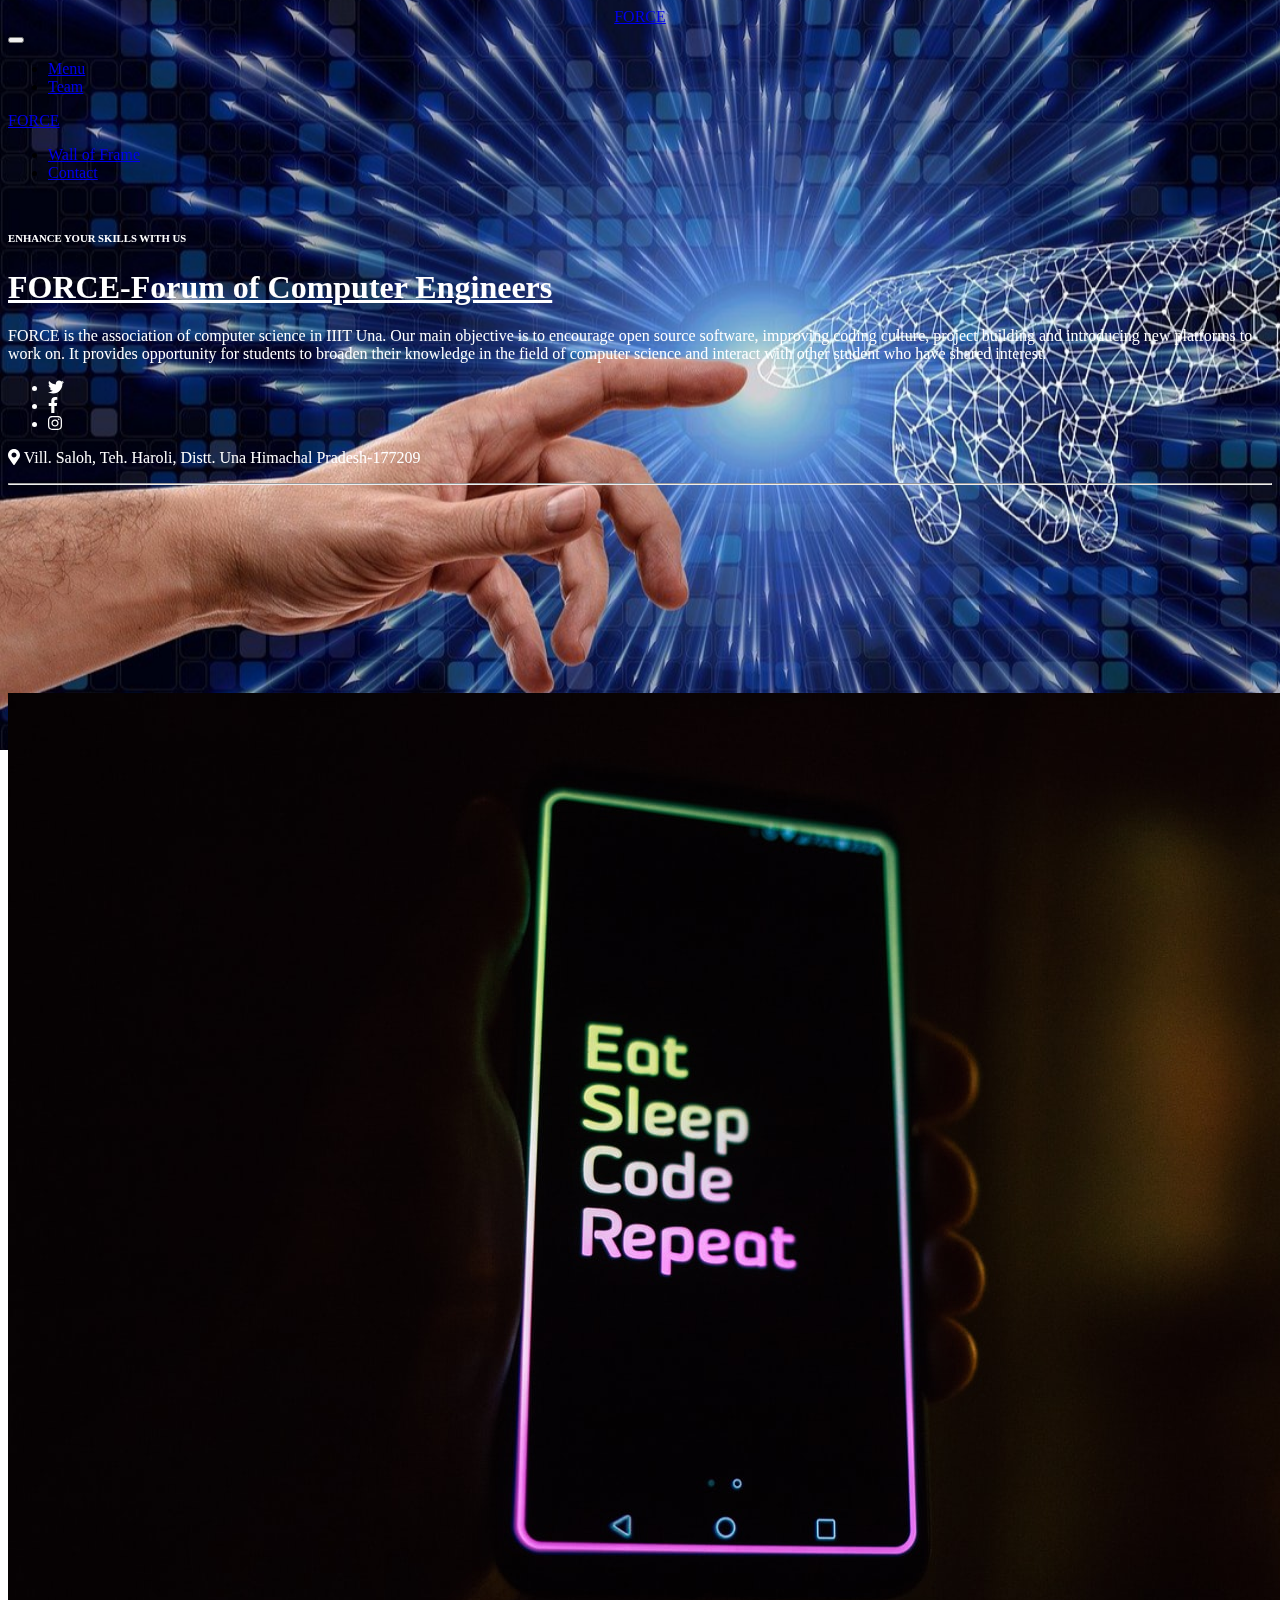
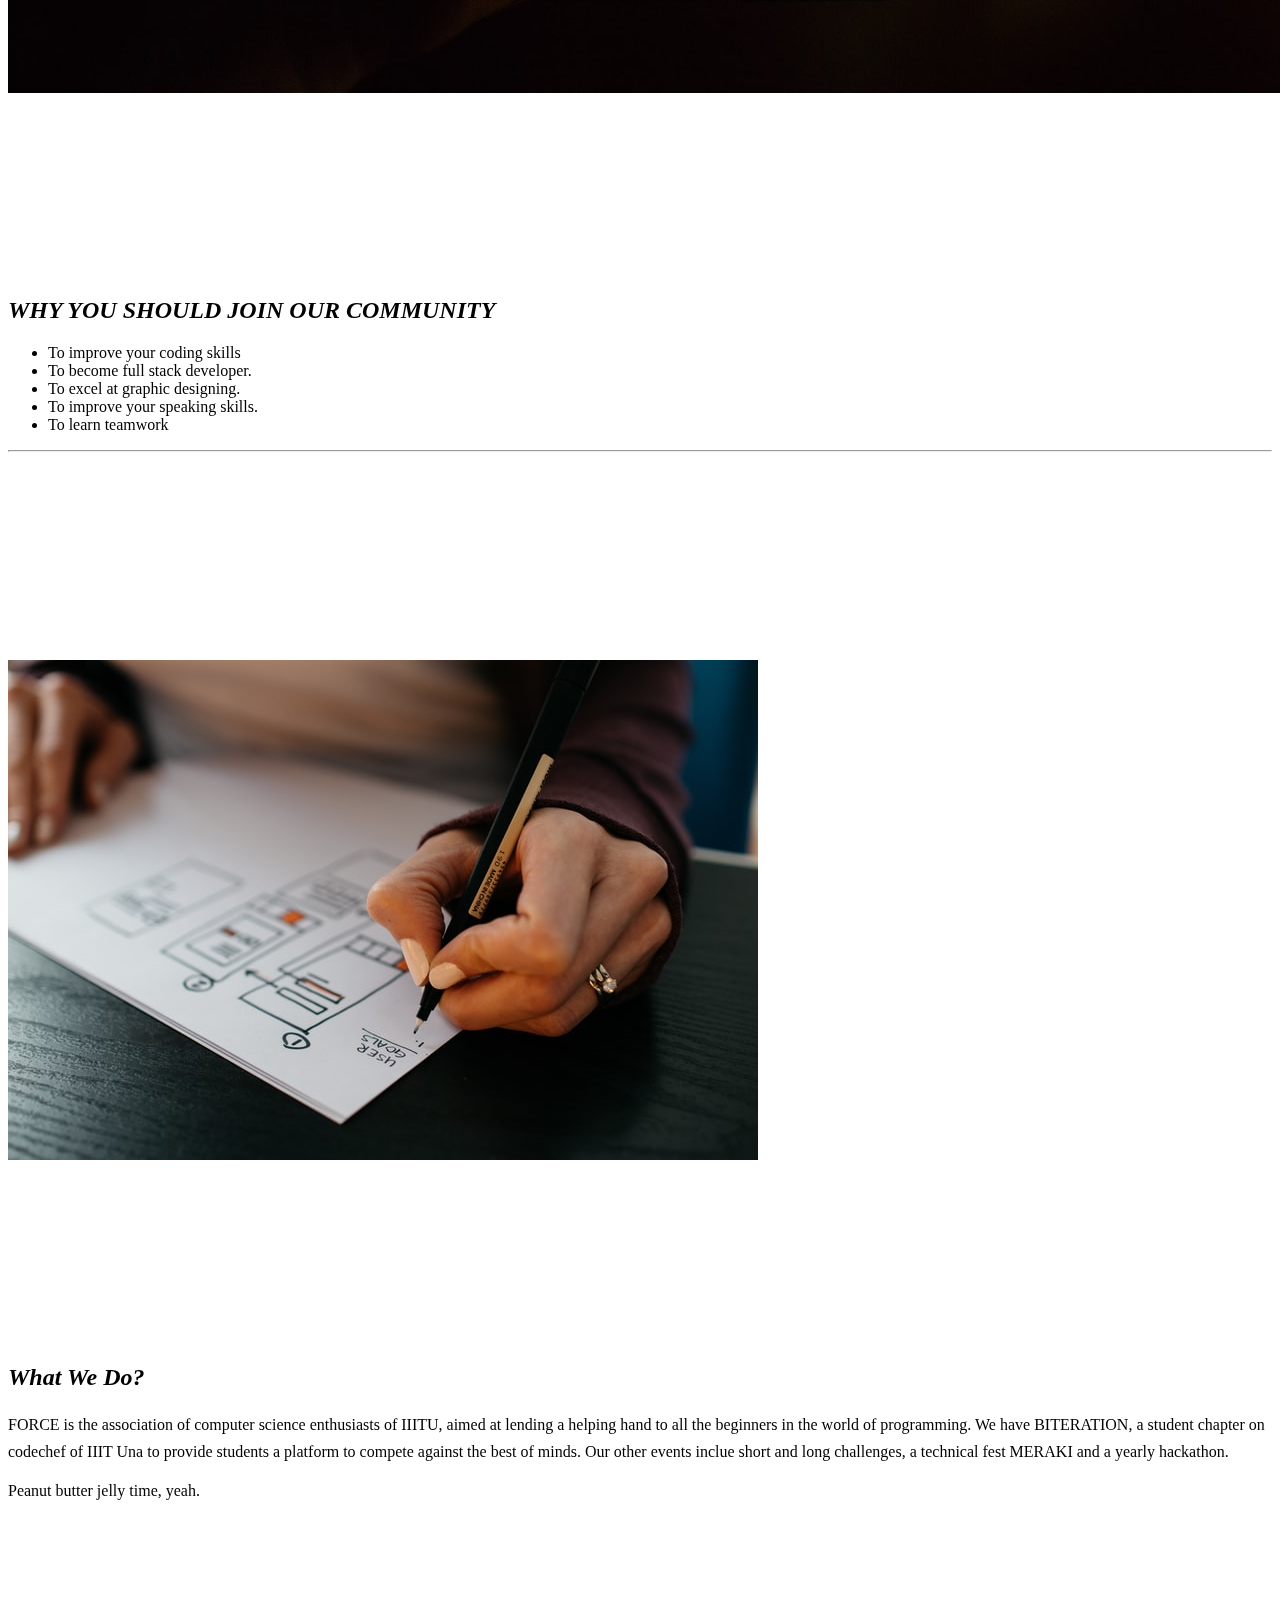
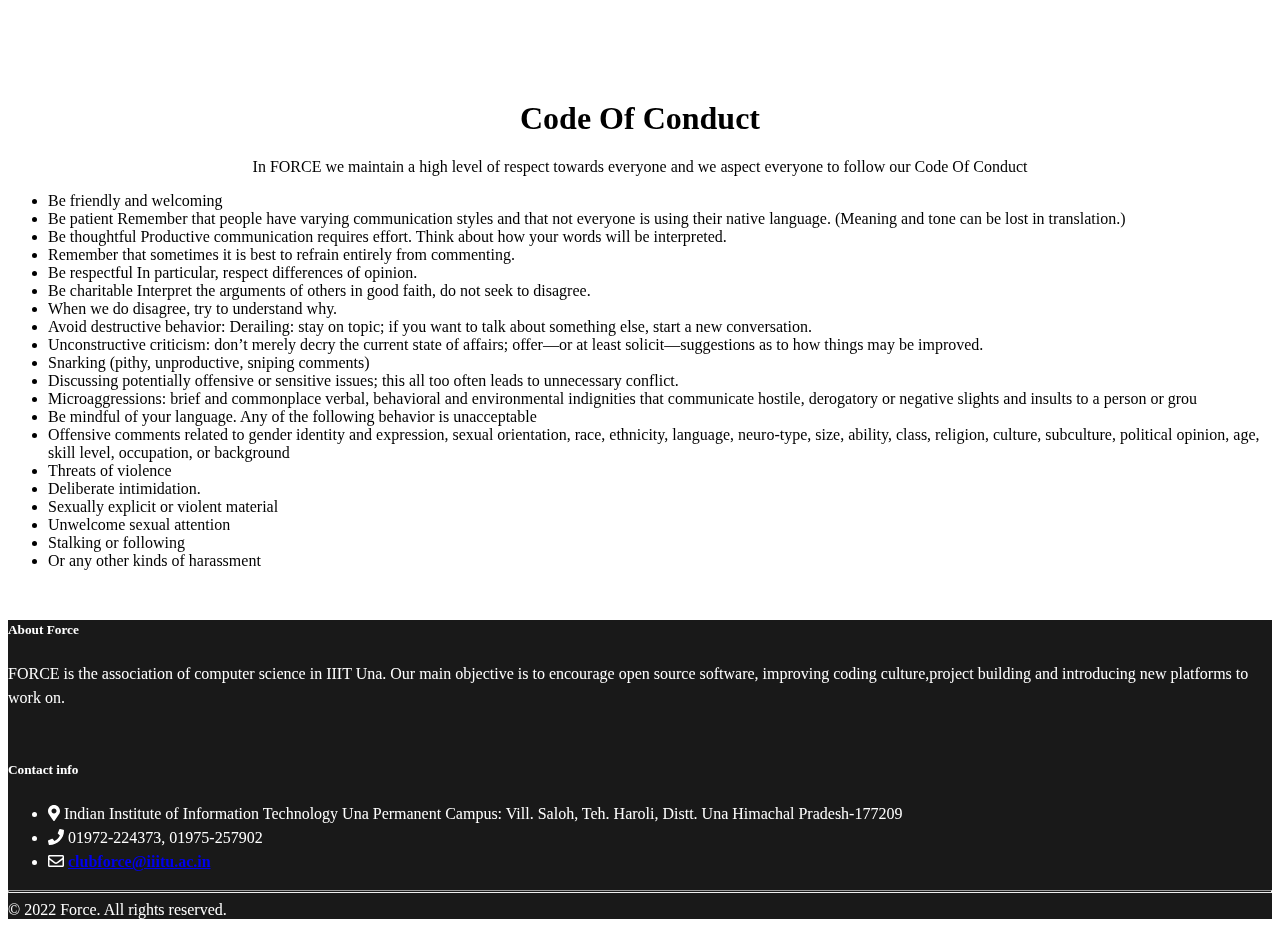
<file: index.html>
<!DOCTYPE html>
 
<html lang="en" class="fontawesome-i2svg-active fontawesome-i2svg-complete"><head>
    <meta charset="utf-8">
    <meta name="viewport" content="width=device-width, initial-scale=1">
    
    <!-- Favicon -->
    <style type="text/css">svg:not(:root).svg-inline--fa{overflow:visible}.svg-inline--fa{display:inline-block;font-size:inherit;height:1em;overflow:visible;vertical-align:-.125em}.svg-inline--fa.fa-lg{vertical-align:-.225em}.svg-inline--fa.fa-w-1{width:.0625em}.svg-inline--fa.fa-w-2{width:.125em}.svg-inline--fa.fa-w-3{width:.1875em}.svg-inline--fa.fa-w-4{width:.25em}.svg-inline--fa.fa-w-5{width:.3125em}.svg-inline--fa.fa-w-6{width:.375em}.svg-inline--fa.fa-w-7{width:.4375em}.svg-inline--fa.fa-w-8{width:.5em}.svg-inline--fa.fa-w-9{width:.5625em}.svg-inline--fa.fa-w-10{width:.625em}.svg-inline--fa.fa-w-11{width:.6875em}.svg-inline--fa.fa-w-12{width:.75em}.svg-inline--fa.fa-w-13{width:.8125em}.svg-inline--fa.fa-w-14{width:.875em}.svg-inline--fa.fa-w-15{width:.9375em}.svg-inline--fa.fa-w-16{width:1em}.svg-inline--fa.fa-w-17{width:1.0625em}.svg-inline--fa.fa-w-18{width:1.125em}.svg-inline--fa.fa-w-19{width:1.1875em}.svg-inline--fa.fa-w-20{width:1.25em}.svg-inline--fa.fa-pull-left{margin-right:.3em;width:auto}.svg-inline--fa.fa-pull-right{margin-left:.3em;width:auto}.svg-inline--fa.fa-border{height:1.5em}.svg-inline--fa.fa-li{width:2em}.svg-inline--fa.fa-fw{width:1.25em}.fa-layers svg.svg-inline--fa{bottom:0;left:0;margin:auto;position:absolute;right:0;top:0}.fa-layers{display:inline-block;height:1em;position:relative;text-align:center;vertical-align:-.125em;width:1em}.fa-layers svg.svg-inline--fa{-webkit-transform-origin:center center;transform-origin:center center}.fa-layers-counter,.fa-layers-text{display:inline-block;position:absolute;text-align:center}.fa-layers-text{left:50%;top:50%;-webkit-transform:translate(-50%,-50%);transform:translate(-50%,-50%);-webkit-transform-origin:center center;transform-origin:center center}.fa-layers-counter{background-color:#ff253a;border-radius:1em;-webkit-box-sizing:border-box;box-sizing:border-box;color:#fff;height:1.5em;line-height:1;max-width:5em;min-width:1.5em;overflow:hidden;padding:.25em;right:0;text-overflow:ellipsis;top:0;-webkit-transform:scale(.25);transform:scale(.25);-webkit-transform-origin:top right;transform-origin:top right}.fa-layers-bottom-right{bottom:0;right:0;top:auto;-webkit-transform:scale(.25);transform:scale(.25);-webkit-transform-origin:bottom right;transform-origin:bottom right}.fa-layers-bottom-left{bottom:0;left:0;right:auto;top:auto;-webkit-transform:scale(.25);transform:scale(.25);-webkit-transform-origin:bottom left;transform-origin:bottom left}.fa-layers-top-right{right:0;top:0;-webkit-transform:scale(.25);transform:scale(.25);-webkit-transform-origin:top right;transform-origin:top right}.fa-layers-top-left{left:0;right:auto;top:0;-webkit-transform:scale(.25);transform:scale(.25);-webkit-transform-origin:top left;transform-origin:top left}.fa-lg{font-size:1.3333333333em;line-height:.75em;vertical-align:-.0667em}.fa-xs{font-size:.75em}.fa-sm{font-size:.875em}.fa-1x{font-size:1em}.fa-2x{font-size:2em}.fa-3x{font-size:3em}.fa-4x{font-size:4em}.fa-5x{font-size:5em}.fa-6x{font-size:6em}.fa-7x{font-size:7em}.fa-8x{font-size:8em}.fa-9x{font-size:9em}.fa-10x{font-size:10em}.fa-fw{text-align:center;width:1.25em}.fa-ul{list-style-type:none;margin-left:2.5em;padding-left:0}.fa-ul>li{position:relative}.fa-li{left:-2em;position:absolute;text-align:center;width:2em;line-height:inherit}.fa-border{border:solid .08em #eee;border-radius:.1em;padding:.2em .25em .15em}.fa-pull-left{float:left}.fa-pull-right{float:right}.fa.fa-pull-left,.fab.fa-pull-left,.fal.fa-pull-left,.far.fa-pull-left,.fas.fa-pull-left{margin-right:.3em}.fa.fa-pull-right,.fab.fa-pull-right,.fal.fa-pull-right,.far.fa-pull-right,.fas.fa-pull-right{margin-left:.3em}.fa-spin{-webkit-animation:fa-spin 2s infinite linear;animation:fa-spin 2s infinite linear}.fa-pulse{-webkit-animation:fa-spin 1s infinite steps(8);animation:fa-spin 1s infinite steps(8)}@-webkit-keyframes fa-spin{0%{-webkit-transform:rotate(0);transform:rotate(0)}100%{-webkit-transform:rotate(360deg);transform:rotate(360deg)}}@keyframes fa-spin{0%{-webkit-transform:rotate(0);transform:rotate(0)}100%{-webkit-transform:rotate(360deg);transform:rotate(360deg)}}.fa-rotate-90{-webkit-transform:rotate(90deg);transform:rotate(90deg)}.fa-rotate-180{-webkit-transform:rotate(180deg);transform:rotate(180deg)}.fa-rotate-270{-webkit-transform:rotate(270deg);transform:rotate(270deg)}.fa-flip-horizontal{-webkit-transform:scale(-1,1);transform:scale(-1,1)}.fa-flip-vertical{-webkit-transform:scale(1,-1);transform:scale(1,-1)}.fa-flip-both,.fa-flip-horizontal.fa-flip-vertical{-webkit-transform:scale(-1,-1);transform:scale(-1,-1)}:root .fa-flip-both,:root .fa-flip-horizontal,:root .fa-flip-vertical,:root .fa-rotate-180,:root .fa-rotate-270,:root .fa-rotate-90{-webkit-filter:none;filter:none}.fa-stack{display:inline-block;height:2em;position:relative;width:2.5em}.fa-stack-1x,.fa-stack-2x{bottom:0;left:0;margin:auto;position:absolute;right:0;top:0}.svg-inline--fa.fa-stack-1x{height:1em;width:1.25em}.svg-inline--fa.fa-stack-2x{height:2em;width:2.5em}.fa-inverse{color:#fff}.sr-only{border:0;clip:rect(0,0,0,0);height:1px;margin:-1px;overflow:hidden;padding:0;position:absolute;width:1px}.sr-only-focusable:active,.sr-only-focusable:focus{clip:auto;height:auto;margin:0;overflow:visible;position:static;width:auto}.svg-inline--fa .fa-primary{fill:var(--fa-primary-color,currentColor);opacity:1;opacity:var(--fa-primary-opacity,1)}.svg-inline--fa .fa-secondary{fill:var(--fa-secondary-color,currentColor);opacity:.4;opacity:var(--fa-secondary-opacity,.4)}.svg-inline--fa.fa-swap-opacity .fa-primary{opacity:.4;opacity:var(--fa-secondary-opacity,.4)}.svg-inline--fa.fa-swap-opacity .fa-secondary{opacity:1;opacity:var(--fa-primary-opacity,1)}.svg-inline--fa mask .fa-primary,.svg-inline--fa mask .fa-secondary{fill:#000}.fad.fa-inverse{color:#fff}</style><link rel="apple-touch-icon" sizes="180x180" href="./assets/favicon/apple-touch-icon.png">
    <link rel="icon" type="image/png" sizes="32x32" href="force-logo_2@500x.png">
    <link rel="icon" type="image/png" sizes="16x16" href="force-logo_2@500x.png">
    <link rel="manifest" href="./assets/favicon/manifest.json">
    <link rel="mask-icon" href="./assets/favicon/safari-pinned-tab.svg" color="#5bbad5">
    <link rel="shortcut icon" href="./assets/favicon/favicon.ico">
    <meta name="msapplication-config" content="./assets/favicon/browserconfig.xml">
    <meta name="theme-color" content="#ffffff">
    <link href="https://cdn.jsdelivr.net/npm/bootstrap@5.1.3/dist/css/bootstrap.min.css" rel="stylesheet" integrity="sha384-1BmE4kWBq78iYhFldvKuhfTAU6auU8tT94WrHftjDbrCEXSU1oBoqyl2QvZ6jIW3" crossorigin="anonymous">
    <!-- Libs CSS -->
    <link rel="stylesheet" href="styles.css">
    
    <!-- Theme CSS -->
    <link rel="stylesheet" href="styles.css">
    
    <!-- Fonts -->
    <link rel="preconnect" href="https://fonts.gstatic.com">
    <link href="https://fonts.googleapis.com/css2?family=Lato:ital,wght@0,400;0,700;0,900;1,400;1,700;1,900&amp;family=Playfair+Display:ital,wght@0,400;0,700;1,400;1,700&amp;display=swap" rel="stylesheet">
    
     
    
    <!-- Title -->
    <title>FORCE-Forum of Computer Engineers</title>
  <style type="text/css" id="jarallax-clip-0">#jarallax-container-0 {
            clip: rect(0 1519.2000732421875px 749.6000366210938px 0);
            clip: rect(0, 1519.2000732421875px, 749.6000366210938px, 0);
            -webkit-clip-path: polygon(0 0, 100% 0, 100% 100%, 0 100%);
            clip-path: polygon(0 0, 100% 0, 100% 100%, 0 100%);
        }</style><style type="text/css" id="jarallax-clip-4">#jarallax-container-4 {
            clip: rect(0 1519.2000732421875px 749.6000366210938px 0);
            clip: rect(0, 1519.2000732421875px, 749.6000366210938px, 0);
            -webkit-clip-path: polygon(0 0, 100% 0, 100% 100%, 0 100%);
            clip-path: polygon(0 0, 100% 0, 100% 100%, 0 100%);
        }</style></head>
  <body>

    <!-- NAVBAR -->
    <nav class="navbar navbar-dark navbar-expand-lg navbar-togglable fixed-top">
      <div class="container">
    <center>
        <!-- Navbar brand (mobile) -->
        <a class="navbar-brand d-lg-none" href="index.html">FORCE</a></center>
    
        <!-- Navbar toggler -->
        <button class="navbar-toggler" type="button" data-bs-toggle="collapse" data-bs-target="#navbarCollapse" aria-controls="navbarCollapse" aria-expanded="false" aria-label="Toggle navigation">
          <span class="navbar-toggler-icon"></span>
        </button>
    
        <!-- Navbar collapse -->
        <div class="collapse navbar-collapse" id="navbarCollapse">
    
          <!-- Navbar nav -->
          <ul class="navbar-nav">
             
            <li class="nav-item">
              <a class="nav-link " href="index.html">Menu</a>
            </li>
            <li class="nav-item">
              <a class="nav-link " href="team.html">Team</a>
            </li>
          </ul>
    
          <!-- Navbar brand -->
          <a class="navbar-brand d-none d-lg-flex mx-lg-auto" href="index.html">
            FORCE
          </a>
    
          <!-- Navbar nav -->
          <ul class="navbar-nav">
             
            <li class="nav-item">
              <a class="nav-link " href="wall-of-frame.html">Wall of Frame</a>
            </li>
            <li class="nav-item">
              <a class="nav-link " href="contact.html">Contact</a>
            </li>
          </ul>
    
        </div>
      </div>
    </nav>

    <!-- WELCOME -->
    <header data-jarallax="" data-speed=".8"   data-jarallax-original-styles="background-image: url(mon.jpg);">
      <div class="d-flex flex-column min-vh-100 bg-black-50 pt-10 pt-md-8 pb-7 pb-md-0">
        <div class="container my-auto">
          <div class="row justify-content-center">
            <div class="col-12 col-md-8 col-lg-6 text-center">

              <!-- Preheading -->
              <h6 class="text-xs text-white-75">
                <span class="text-primary">ENHANCE YOUR SKILLS WITH US</span> 
              </h6>

              <!-- Heading -->
              <h1 class="display-1 text-white mb-4">
                FORCE-Forum of Computer Engineers

              </h1>

              <!-- Subheading -->
              <p class="text-center  mb-7">
                FORCE is the association of computer science in IIIT Una. Our main objective is to encourage open source software, improving coding culture, project building and introducing new platforms to work on. It provides opportunity for students to broaden their knowledge in the field of computer science and interact with other student who have shared interest.

              </p>

               

            </div>
          </div>
        </div>
        <div class="container">
          <div class="row">
            <div class="col-md">

              <!-- Social links -->
              <ul class="list-inline text-center text-md-start mb-3 my-md-5">
                <li class="list-inline-item">
                  <a class="text-white-75 text-primary-hover" href="#!">
                    <svg class="svg-inline--fa fa-twitter fa-w-16" aria-hidden="true" focusable="false" data-prefix="fab" data-icon="twitter" role="img" xmlns="http://www.w3.org/2000/svg" viewBox="0 0 512 512" data-fa-i2svg=""><path fill="currentColor" d="M459.37 151.716c.325 4.548.325 9.097.325 13.645 0 138.72-105.583 298.558-298.558 298.558-59.452 0-114.68-17.219-161.137-47.106 8.447.974 16.568 1.299 25.34 1.299 49.055 0 94.213-16.568 130.274-44.832-46.132-.975-84.792-31.188-98.112-72.772 6.498.974 12.995 1.624 19.818 1.624 9.421 0 18.843-1.3 27.614-3.573-48.081-9.747-84.143-51.98-84.143-102.985v-1.299c13.969 7.797 30.214 12.67 47.431 13.319-28.264-18.843-46.781-51.005-46.781-87.391 0-19.492 5.197-37.36 14.294-52.954 51.655 63.675 129.3 105.258 216.365 109.807-1.624-7.797-2.599-15.918-2.599-24.04 0-57.828 46.782-104.934 104.934-104.934 30.213 0 57.502 12.67 76.67 33.137 23.715-4.548 46.456-13.32 66.599-25.34-7.798 24.366-24.366 44.833-46.132 57.827 21.117-2.273 41.584-8.122 60.426-16.243-14.292 20.791-32.161 39.308-52.628 54.253z"></path></svg><!-- <i class="fab fa-twitter"></i> Font Awesome fontawesome.com -->
                  </a>
                </li>
                <li class="list-inline-item ms-5">
                  <a class="text-white-75 text-primary-hover" href="https://facebook.com/iiituforce/?ti=as/">
                    <svg class="svg-inline--fa fa-facebook-f fa-w-10" aria-hidden="true" focusable="false" data-prefix="fab" data-icon="facebook-f" role="img" xmlns="http://www.w3.org/2000/svg" viewBox="0 0 320 512" data-fa-i2svg=""><path fill="currentColor" d="M279.14 288l14.22-92.66h-88.91v-60.13c0-25.35 12.42-50.06 52.24-50.06h40.42V6.26S260.43 0 225.36 0c-73.22 0-121.08 44.38-121.08 124.72v70.62H22.89V288h81.39v224h100.17V288z"></path></svg><!-- <i class="fab fa-facebook-f"></i> Font Awesome fontawesome.com -->
                  </a>
                </li>
                <li class="list-inline-item ms-5">
                  <a class="text-white-75 text-primary-hover" href="https://instagram.com/force.iiitu?utm_medium/">
                    <svg class="svg-inline--fa fa-instagram fa-w-14" aria-hidden="true" focusable="false" data-prefix="fab" data-icon="instagram" role="img" xmlns="http://www.w3.org/2000/svg" viewBox="0 0 448 512" data-fa-i2svg=""><path fill="currentColor" d="M224.1 141c-63.6 0-114.9 51.3-114.9 114.9s51.3 114.9 114.9 114.9S339 319.5 339 255.9 287.7 141 224.1 141zm0 189.6c-41.1 0-74.7-33.5-74.7-74.7s33.5-74.7 74.7-74.7 74.7 33.5 74.7 74.7-33.6 74.7-74.7 74.7zm146.4-194.3c0 14.9-12 26.8-26.8 26.8-14.9 0-26.8-12-26.8-26.8s12-26.8 26.8-26.8 26.8 12 26.8 26.8zm76.1 27.2c-1.7-35.9-9.9-67.7-36.2-93.9-26.2-26.2-58-34.4-93.9-36.2-37-2.1-147.9-2.1-184.9 0-35.8 1.7-67.6 9.9-93.9 36.1s-34.4 58-36.2 93.9c-2.1 37-2.1 147.9 0 184.9 1.7 35.9 9.9 67.7 36.2 93.9s58 34.4 93.9 36.2c37 2.1 147.9 2.1 184.9 0 35.9-1.7 67.7-9.9 93.9-36.2 26.2-26.2 34.4-58 36.2-93.9 2.1-37 2.1-147.8 0-184.8zM398.8 388c-7.8 19.6-22.9 34.7-42.6 42.6-29.5 11.7-99.5 9-132.1 9s-102.7 2.6-132.1-9c-19.6-7.8-34.7-22.9-42.6-42.6-11.7-29.5-9-99.5-9-132.1s-2.6-102.7 9-132.1c7.8-19.6 22.9-34.7 42.6-42.6 29.5-11.7 99.5-9 132.1-9s102.7-2.6 132.1 9c19.6 7.8 34.7 22.9 42.6 42.6 11.7 29.5 9 99.5 9 132.1s2.7 102.7-9 132.1z"></path></svg><!-- <i class="fab fa-instagram"></i> Font Awesome fontawesome.com -->
                  </a>
                </li>
              </ul>

            </div>
            <div class="col-md">

              <!-- Address -->
              <p class="font-serif text-white-75 text-center text-md-end text-lg-end my-md-5">
                <svg class="svg-inline--fa fa-map-marker-alt fa-w-12 text-primary me-3" aria-hidden="true" focusable="false" data-prefix="fas" data-icon="map-marker-alt" role="img" xmlns="http://www.w3.org/2000/svg" viewBox="0 0 384 512" data-fa-i2svg=""><path fill="currentColor" d="M172.268 501.67C26.97 291.031 0 269.413 0 192 0 85.961 85.961 0 192 0s192 85.961 192 192c0 77.413-26.97 99.031-172.268 309.67-9.535 13.774-29.93 13.773-39.464 0zM192 272c44.183 0 80-35.817 80-80s-35.817-80-80-80-80 35.817-80 80 35.817 80 80 80z"></path></svg><!-- <i class="fas fa-map-marker-alt text-primary me-3"></i> Font Awesome fontawesome.com --> Vill. Saloh, Teh. Haroli, Distt. Una Himachal Pradesh-177209
              </p>

            </div>
          </div>
        </div>
      </div>
    <div id="jarallax-container-0" style="position: absolute; top: 0px; left: 0px; width: 100%; height: 100%; overflow: hidden; z-index: -100;"><div style="background-position: 50% 50%; background-size: cover; background-repeat: no-repeat; background-image: url(&quot;digit.jpg&quot;); position: fixed; top: 0px; left: 0px; width: 1519.2px; height: 749.68px; overflow: hidden; pointer-events: none; transform-style: preserve-3d; backface-visibility: hidden; will-change: transform, opacity; margin-top: 0.159985px; transform: translate3d(0px, -0.159985px, 0px);"></div></div></header>

    <!-- DISCOVER -->
    <section class="pt-7 pt-md-9">
      <div class="container">
        <div class="row">
          <div class="col-md-2">

            <!-- Divider -->
            <hr class="hr-sm bg-primary">

             

          </div>
          <div class="col-md-4">

            <!-- Media -->
            <div class="media-decoration media-decoration-2 mb-5 mb-md-0">

              <!-- Border -->
              <div class="media-decoration-border" data-jarallax-element="-40" style="transform: translate3d(0px, 76.9013px, 0px);"><div id="jarallax-container-1" style="position: absolute; top: 0px; left: 0px; width: 100%; height: 100%; overflow: hidden; z-index: -100;"><div style="pointer-events: none; transform-style: preserve-3d; backface-visibility: hidden; will-change: transform, opacity; position: fixed;"></div></div></div>

              <!-- Image -->
              <img class="media-decoration-img img-fluid why-should" src="1.jpg" alt="..."   >

            </div>

          </div>
          <div class="col-md-5 align-self-center mx-auto">

            <!-- Heading -->
            <h2 class="mb-2 why-should">
              <em>WHY YOU SHOULD JOIN OUR COMMUNITY</em> 
            </h2>

            <!-- Text -->
            <ul>
            <li class="mb-0">
                To improve your coding skills
            </li>

            <li class="mb-0">
                To become full stack developer.
            </li>
            <li class="mb-0">
                To excel at graphic designing.
            </li>
            <li class="mb-0">
                To improve your speaking skills.
            </li>
            <li class="mb-0">
                To learn teamwork
            </li></ul>
          </div>
        </div>
      </div>
    </section>

    <!-- DISCOVER -->
    <section class="py-7 py-md-9">
      <div class="container">
        <div class="row">
          <div class="col-md-2 order-md-2 align-self-end">

            <!-- Divider -->
            <hr class="hr-sm bg-primary">

             

          </div>
          <div class="col-md-4 order-md-3">

            <!-- Media -->
            <div class="media-decoration media-decoration-1 mb-5 mb-md-0">

              <!-- Solid -->
              <div class="media-decoration-solid" data-jarallax-element="-40" style="transform: translate3d(0px, 122.769px, 0px);"><div id="jarallax-container-2" style="position: absolute; top: 0px; left: 0px; width: 100%; height: 100%; overflow: hidden; z-index: -100;"><div style="pointer-events: none; transform-style: preserve-3d; backface-visibility: hidden; will-change: transform, opacity; position: fixed;"></div></div></div>

              <!-- Border -->
              <div class="media-decoration-border" data-jarallax-element="-40" style="transform: translate3d(0px, 131.678px, 0px);"><div id="jarallax-container-3" style="position: absolute; top: 0px; left: 0px; width: 100%; height: 100%; overflow: hidden; z-index: -100;"><div style="pointer-events: none; transform-style: preserve-3d; backface-visibility: hidden; will-change: transform, opacity; position: fixed;"></div></div></div>

              <!-- Image -->
              <img class="media-decoration-img img-fluid what-we-do" src="2.jpg" alt="..." >

            </div>

          </div>
          <div class="col-md-5 order-md-1 align-self-center mx-auto">

            
            <h2 class="what-we-do">
              <em>What We Do?</em> 
            </h2>

            <!-- Text -->
            <p class="we-do">
                FORCE is the association of computer science enthusiasts of IIITU, aimed at lending a helping hand to all the beginners in the world of programming. We have BITERATION, a student chapter on codechef of IIIT Una to provide students a platform to compete against the best of minds. Our other events inclue short and long challenges, a technical fest MERAKI and a yearly hackathon.
            </p>
            <p class="we-d">Peanut butter jelly time, yeah.</p>

          </div>
        </div>
      </div>
    </section>
     
     <div class="container px-8 mx-auto pt-6 lg:px-4">
        
          
         <div class="flex flex-wrap mb-20 justify-evenly">
            
             <center> <h1>Code Of Conduct</h1>
              <p class="mx-auto text-lg font-medium leading-relaxed text-gray-700 lg:w-2/3">In FORCE we maintain a high level of respect towards everyone and we aspect everyone to follow our Code Of Conduct</p></div></center>
              <ul class="list-disc text-base font-medium leading-relaxed text-gray-700 w-2/3 mx-auto">
                <li class="py-2 ml-5 text-sm">Be friendly and welcoming</li>
                <li class="py-2 text-sm">Be patient Remember that people have varying communication styles and that not everyone is using their native language. (Meaning and tone can be lost in translation.)</li>
                <li class="py-2 text-sm">Be thoughtful Productive communication requires effort. Think about how your words will be interpreted.</li>
                <li class="py-2 text-sm">Remember that sometimes it is best to refrain entirely from commenting.</li>
                <li class="py-2 text-sm">Be respectful In particular, respect differences of opinion.</li>
                <li class="py-2 text-sm">Be charitable Interpret the arguments of others in good faith, do not seek to disagree.</li>
                <li class="py-2 text-sm">When we do disagree, try to understand why.</li>
                <li class="py-2 text-sm">Avoid destructive behavior: Derailing: stay on topic; if you want to talk about something else, start a new conversation.</li>
                <li class="py-2 text-sm">Unconstructive criticism: don’t merely decry the current state of affairs; offer—or at least solicit—suggestions as to how things may be improved.</li>
                <li class="py-2 text-sm">Snarking (pithy, unproductive, sniping comments)</li>
                <li class="py-2 text-sm">Discussing potentially offensive or sensitive issues; this all too often leads to unnecessary conflict.</li>
                <li class="py-2 text-sm">Microaggressions: brief and commonplace verbal, behavioral and environmental indignities that communicate hostile, derogatory or negative slights and insults to a person or grou</li>
                <li class="py-2 text-sm">Be mindful of your language. Any of the following behavior is unacceptable</li>
                <li class="py-2 text-sm">Offensive comments related to gender identity and expression, sexual orientation, race, ethnicity, language, neuro-type, size, ability, class, religion, culture, subculture, political opinion, age, skill level, occupation, or background</li>
                <li class="py-2 text-sm">Threats of violence</li>
                <li class="py-2 text-sm">Deliberate intimidation.</li>
                <li class="py-2 text-sm">Sexually explicit or violent material</li>
                <li class="py-2 text-sm">Unwelcome sexual attention</li>
                <li class="py-2 text-sm">Stalking or following</li>
                <li class="py-2 text-sm">Or any other kinds of harassment</li>
              </ul>
            </div>

    <!-- FOOTER -->
    <footer class="py-7 py-md-9 bg-div1 container-fo">
      <div class="container-f px-4">
        <div class="row gx-7">
          <div class="col-sm-4">
    
            <!-- Heading -->
            <h5 class="text-xs-1">
              About Force
            </h5>
    
            <!-- Text -->
            <p class="mb-6">
                FORCE is the association of computer science in IIIT Una. Our main objective is to encourage open source software, improving coding culture,project building and introducing new platforms to work on.
            </p>
    
          </div>
          <div class="col-sm-4">
    
            <!-- Heading -->
             
            <h5 class="text-xs ">
              Contact info
            </h5>
    
            <!-- List -->
            <ul class="list-unstyled mb-6">
              <li class="d-flex mb-2">
                <svg class="svg-inline--fa fa-map-marker-alt fa-w-12 me-3 mt-2 fs-sm" aria-hidden="true" focusable="false" data-prefix="fas" data-icon="map-marker-alt" role="img" xmlns="http://www.w3.org/2000/svg" viewBox="0 0 384 512" data-fa-i2svg=""><path fill="currentColor" d="M172.268 501.67C26.97 291.031 0 269.413 0 192 0 85.961 85.961 0 192 0s192 85.961 192 192c0 77.413-26.97 99.031-172.268 309.67-9.535 13.774-29.93 13.773-39.464 0zM192 272c44.183 0 80-35.817 80-80s-35.817-80-80-80-80 35.817-80 80 35.817 80 80 80z"></path></svg><!-- <div class="fas fa-map-marker-alt me-3 mt-2 fs-sm"></div> Font Awesome fontawesome.com -->
                Indian Institute of Information Technology Una
Permanent Campus: Vill. Saloh, Teh. Haroli, Distt. Una Himachal Pradesh-177209
 
              </li>
              <li class="d-flex mb-2">
                <svg class="svg-inline--fa fa-phone fa-w-16 me-3 mt-2 fs-sm" aria-hidden="true" focusable="false" data-prefix="fas" data-icon="phone" role="img" xmlns="http://www.w3.org/2000/svg" viewBox="0 0 512 512" data-fa-i2svg=""><path fill="currentColor" d="M493.4 24.6l-104-24c-11.3-2.6-22.9 3.3-27.5 13.9l-48 112c-4.2 9.8-1.4 21.3 6.9 28l60.6 49.6c-36 76.7-98.9 140.5-177.2 177.2l-49.6-60.6c-6.8-8.3-18.2-11.1-28-6.9l-112 48C3.9 366.5-2 378.1.6 389.4l24 104C27.1 504.2 36.7 512 48 512c256.1 0 464-207.5 464-464 0-11.2-7.7-20.9-18.6-23.4z"></path></svg><!-- <div class="fas fa-phone me-3 mt-2 fs-sm"></div> Font Awesome fontawesome.com -->
                01972-224373, 01975-257902
              </li>
              <li class="d-flex">
                <svg class="svg-inline--fa fa-envelope fa-w-16 me-3 mt-2 fs-sm" aria-hidden="true" focusable="false" data-prefix="far" data-icon="envelope" role="img" xmlns="http://www.w3.org/2000/svg" viewBox="0 0 512 512" data-fa-i2svg=""><path fill="currentColor" d="M464 64H48C21.49 64 0 85.49 0 112v288c0 26.51 21.49 48 48 48h416c26.51 0 48-21.49 48-48V112c0-26.51-21.49-48-48-48zm0 48v40.805c-22.422 18.259-58.168 46.651-134.587 106.49-16.841 13.247-50.201 45.072-73.413 44.701-23.208.375-56.579-31.459-73.413-44.701C106.18 199.465 70.425 171.067 48 152.805V112h416zM48 400V214.398c22.914 18.251 55.409 43.862 104.938 82.646 21.857 17.205 60.134 55.186 103.062 54.955 42.717.231 80.509-37.199 103.053-54.947 49.528-38.783 82.032-64.401 104.947-82.653V400H48z"></path></svg><!-- <div class="far fa-envelope me-3 mt-2 fs-sm"></div> Font Awesome fontawesome.com --> <strong ><a href="mailto:clubforce@iiitu.ac.in"> clubforce@iiitu.ac.in</a></strong>
              </li>
            </ul>
    
          </div> 
           
    
          </div>
        </div>
        <div class="row">
          <div class="col-12">
    
            <!-- Copyright -->
            <div class="d-flex align-items-center text-copy">
              <hr class="hr-sm me-3" style="height: 1px;"> © 2022 Force. All rights reserved.
            </div>
    
          </div>
        </div>
      </div>
    </footer>
    
    
    <!--  -->
    <!-- TOAST -->
    <div class="toast position-fixed bottom-0 start-50 translate-middle-x mb-3 mb-md-5" id="notification" role="alert" aria-live="assertive" aria-atomic="true">
      <div class="d-flex">
        <div class="toast-body mx-auto"></div>
      </div>
    </div>

     

  

</body></html>
<script src="https://cdn.jsdelivr.net/npm/bootstrap@5.1.3/dist/js/bootstrap.bundle.min.js" integrity="sha384-ka7Sk0Gln4gmtz2MlQnikT1wXgYsOg+OMhuP+IlRH9sENBO0LRn5q+8nbTov4+1p" crossorigin="anonymous"></script>
<script src="https://cdn.jsdelivr.net/npm/@popperjs/core@2.10.2/dist/umd/popper.min.js" integrity="sha384-7+zCNj/IqJ95wo16oMtfsKbZ9ccEh31eOz1HGyDuCQ6wgnyJNSYdrPa03rtR1zdB" crossorigin="anonymous"></script>
<script src="https://cdn.jsdelivr.net/npm/bootstrap@5.1.3/dist/js/bootstrap.min.js" integrity="sha384-QJHtvGhmr9XOIpI6YVutG+2QOK9T+ZnN4kzFN1RtK3zEFEIsxhlmWl5/YESvpZ13" crossorigin="anonymous"></script>
</file>
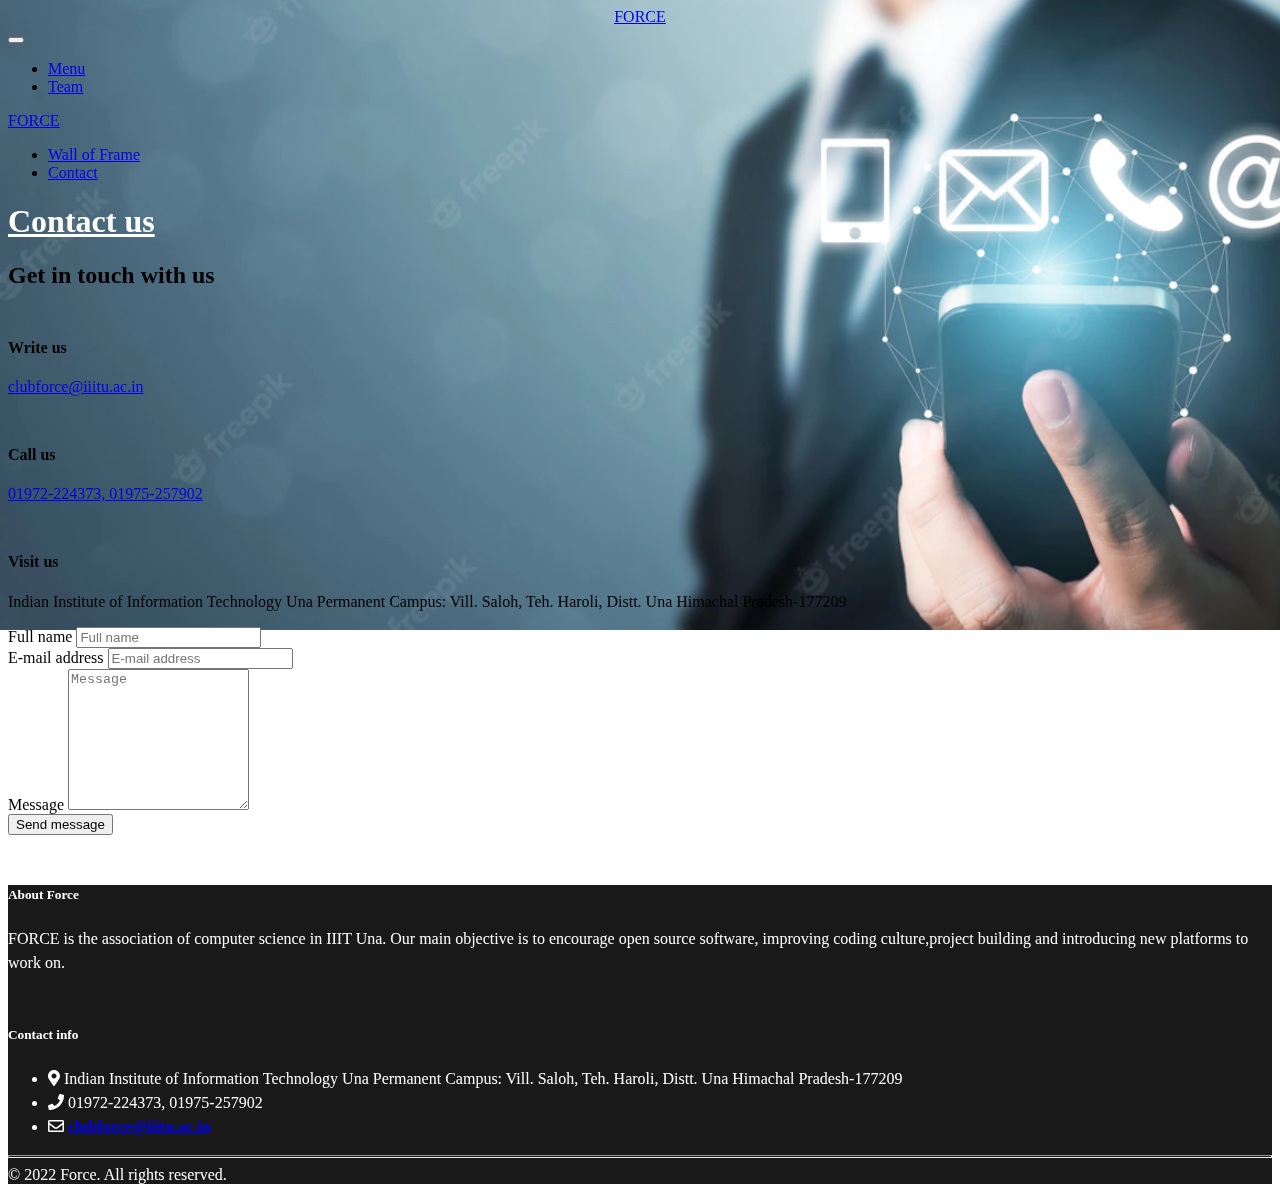
<file: contact.html>
<!DOCTYPE html>
 
<html lang="en" class="fontawesome-i2svg-active fontawesome-i2svg-complete"><head>
    <meta charset="utf-8">
    <meta name="viewport" content="width=device-width, initial-scale=1">
    
    <!-- Favicon -->
    <style type="text/css">svg:not(:root).svg-inline--fa{overflow:visible}.svg-inline--fa{display:inline-block;font-size:inherit;height:1em;overflow:visible;vertical-align:-.125em}.svg-inline--fa.fa-lg{vertical-align:-.225em}.svg-inline--fa.fa-w-1{width:.0625em}.svg-inline--fa.fa-w-2{width:.125em}.svg-inline--fa.fa-w-3{width:.1875em}.svg-inline--fa.fa-w-4{width:.25em}.svg-inline--fa.fa-w-5{width:.3125em}.svg-inline--fa.fa-w-6{width:.375em}.svg-inline--fa.fa-w-7{width:.4375em}.svg-inline--fa.fa-w-8{width:.5em}.svg-inline--fa.fa-w-9{width:.5625em}.svg-inline--fa.fa-w-10{width:.625em}.svg-inline--fa.fa-w-11{width:.6875em}.svg-inline--fa.fa-w-12{width:.75em}.svg-inline--fa.fa-w-13{width:.8125em}.svg-inline--fa.fa-w-14{width:.875em}.svg-inline--fa.fa-w-15{width:.9375em}.svg-inline--fa.fa-w-16{width:1em}.svg-inline--fa.fa-w-17{width:1.0625em}.svg-inline--fa.fa-w-18{width:1.125em}.svg-inline--fa.fa-w-19{width:1.1875em}.svg-inline--fa.fa-w-20{width:1.25em}.svg-inline--fa.fa-pull-left{margin-right:.3em;width:auto}.svg-inline--fa.fa-pull-right{margin-left:.3em;width:auto}.svg-inline--fa.fa-border{height:1.5em}.svg-inline--fa.fa-li{width:2em}.svg-inline--fa.fa-fw{width:1.25em}.fa-layers svg.svg-inline--fa{bottom:0;left:0;margin:auto;position:absolute;right:0;top:0}.fa-layers{display:inline-block;height:1em;position:relative;text-align:center;vertical-align:-.125em;width:1em}.fa-layers svg.svg-inline--fa{-webkit-transform-origin:center center;transform-origin:center center}.fa-layers-counter,.fa-layers-text{display:inline-block;position:absolute;text-align:center}.fa-layers-text{left:50%;top:50%;-webkit-transform:translate(-50%,-50%);transform:translate(-50%,-50%);-webkit-transform-origin:center center;transform-origin:center center}.fa-layers-counter{background-color:#ff253a;border-radius:1em;-webkit-box-sizing:border-box;box-sizing:border-box;color:#fff;height:1.5em;line-height:1;max-width:5em;min-width:1.5em;overflow:hidden;padding:.25em;right:0;text-overflow:ellipsis;top:0;-webkit-transform:scale(.25);transform:scale(.25);-webkit-transform-origin:top right;transform-origin:top right}.fa-layers-bottom-right{bottom:0;right:0;top:auto;-webkit-transform:scale(.25);transform:scale(.25);-webkit-transform-origin:bottom right;transform-origin:bottom right}.fa-layers-bottom-left{bottom:0;left:0;right:auto;top:auto;-webkit-transform:scale(.25);transform:scale(.25);-webkit-transform-origin:bottom left;transform-origin:bottom left}.fa-layers-top-right{right:0;top:0;-webkit-transform:scale(.25);transform:scale(.25);-webkit-transform-origin:top right;transform-origin:top right}.fa-layers-top-left{left:0;right:auto;top:0;-webkit-transform:scale(.25);transform:scale(.25);-webkit-transform-origin:top left;transform-origin:top left}.fa-lg{font-size:1.3333333333em;line-height:.75em;vertical-align:-.0667em}.fa-xs{font-size:.75em}.fa-sm{font-size:.875em}.fa-1x{font-size:1em}.fa-2x{font-size:2em}.fa-3x{font-size:3em}.fa-4x{font-size:4em}.fa-5x{font-size:5em}.fa-6x{font-size:6em}.fa-7x{font-size:7em}.fa-8x{font-size:8em}.fa-9x{font-size:9em}.fa-10x{font-size:10em}.fa-fw{text-align:center;width:1.25em}.fa-ul{list-style-type:none;margin-left:2.5em;padding-left:0}.fa-ul>li{position:relative}.fa-li{left:-2em;position:absolute;text-align:center;width:2em;line-height:inherit}.fa-border{border:solid .08em #eee;border-radius:.1em;padding:.2em .25em .15em}.fa-pull-left{float:left}.fa-pull-right{float:right}.fa.fa-pull-left,.fab.fa-pull-left,.fal.fa-pull-left,.far.fa-pull-left,.fas.fa-pull-left{margin-right:.3em}.fa.fa-pull-right,.fab.fa-pull-right,.fal.fa-pull-right,.far.fa-pull-right,.fas.fa-pull-right{margin-left:.3em}.fa-spin{-webkit-animation:fa-spin 2s infinite linear;animation:fa-spin 2s infinite linear}.fa-pulse{-webkit-animation:fa-spin 1s infinite steps(8);animation:fa-spin 1s infinite steps(8)}@-webkit-keyframes fa-spin{0%{-webkit-transform:rotate(0);transform:rotate(0)}100%{-webkit-transform:rotate(360deg);transform:rotate(360deg)}}@keyframes fa-spin{0%{-webkit-transform:rotate(0);transform:rotate(0)}100%{-webkit-transform:rotate(360deg);transform:rotate(360deg)}}.fa-rotate-90{-webkit-transform:rotate(90deg);transform:rotate(90deg)}.fa-rotate-180{-webkit-transform:rotate(180deg);transform:rotate(180deg)}.fa-rotate-270{-webkit-transform:rotate(270deg);transform:rotate(270deg)}.fa-flip-horizontal{-webkit-transform:scale(-1,1);transform:scale(-1,1)}.fa-flip-vertical{-webkit-transform:scale(1,-1);transform:scale(1,-1)}.fa-flip-both,.fa-flip-horizontal.fa-flip-vertical{-webkit-transform:scale(-1,-1);transform:scale(-1,-1)}:root .fa-flip-both,:root .fa-flip-horizontal,:root .fa-flip-vertical,:root .fa-rotate-180,:root .fa-rotate-270,:root .fa-rotate-90{-webkit-filter:none;filter:none}.fa-stack{display:inline-block;height:2em;position:relative;width:2.5em}.fa-stack-1x,.fa-stack-2x{bottom:0;left:0;margin:auto;position:absolute;right:0;top:0}.svg-inline--fa.fa-stack-1x{height:1em;width:1.25em}.svg-inline--fa.fa-stack-2x{height:2em;width:2.5em}.fa-inverse{color:#fff}.sr-only{border:0;clip:rect(0,0,0,0);height:1px;margin:-1px;overflow:hidden;padding:0;position:absolute;width:1px}.sr-only-focusable:active,.sr-only-focusable:focus{clip:auto;height:auto;margin:0;overflow:visible;position:static;width:auto}.svg-inline--fa .fa-primary{fill:var(--fa-primary-color,currentColor);opacity:1;opacity:var(--fa-primary-opacity,1)}.svg-inline--fa .fa-secondary{fill:var(--fa-secondary-color,currentColor);opacity:.4;opacity:var(--fa-secondary-opacity,.4)}.svg-inline--fa.fa-swap-opacity .fa-primary{opacity:.4;opacity:var(--fa-secondary-opacity,.4)}.svg-inline--fa.fa-swap-opacity .fa-secondary{opacity:1;opacity:var(--fa-primary-opacity,1)}.svg-inline--fa mask .fa-primary,.svg-inline--fa mask .fa-secondary{fill:#000}.fad.fa-inverse{color:#fff}</style><link rel="apple-touch-icon" sizes="180x180" href="./assets/favicon/apple-touch-icon.png">
    <link rel="icon" type="image/png" sizes="32x32" href="force-logo_2@500x.png">
    <link rel="icon" type="image/png" sizes="16x16" href="force-logo_2@500x.png">
    <link rel="manifest" href="./assets/favicon/manifest.json">
    <link rel="mask-icon" href="./assets/favicon/safari-pinned-tab.svg" color="#5bbad5">
    <link rel="shortcut icon" href="./assets/favicon/favicon.ico">
    <meta name="msapplication-config" content="./assets/favicon/browserconfig.xml">
    <meta name="theme-color" content="#ffffff">
    <link href="https://cdn.jsdelivr.net/npm/bootstrap@5.1.3/dist/css/bootstrap.min.css" rel="stylesheet" integrity="sha384-1BmE4kWBq78iYhFldvKuhfTAU6auU8tT94WrHftjDbrCEXSU1oBoqyl2QvZ6jIW3" crossorigin="anonymous">
    <!-- Libs CSS -->
    <link rel="stylesheet" href="styles.css">
    
    <!-- Theme CSS -->
    <link rel="stylesheet" href="styles.css">
    
    <!-- Fonts -->
    <link rel="preconnect" href="https://fonts.gstatic.com">
    <link href="https://fonts.googleapis.com/css2?family=Lato:ital,wght@0,400;0,700;0,900;1,400;1,700;1,900&amp;family=Playfair+Display:ital,wght@0,400;0,700;1,400;1,700&amp;display=swap" rel="stylesheet">
    
     
    
    <!-- Title -->
    <title>Contact-Force</title>
  <style type="text/css" id="jarallax-clip-0">#jarallax-container-0 {
            clip: rect(0 1519.2000732421875px 749.6000366210938px 0);
            clip: rect(0, 1519.2000732421875px, 749.6000366210938px, 0);
            -webkit-clip-path: polygon(0 0, 100% 0, 100% 100%, 0 100%);
            clip-path: polygon(0 0, 100% 0, 100% 100%, 0 100%);
        }</style><style type="text/css" id="jarallax-clip-4">#jarallax-container-4 {
            clip: rect(0 1519.2000732421875px 749.6000366210938px 0);
            clip: rect(0, 1519.2000732421875px, 749.6000366210938px, 0);
            -webkit-clip-path: polygon(0 0, 100% 0, 100% 100%, 0 100%);
            clip-path: polygon(0 0, 100% 0, 100% 100%, 0 100%);
        }</style></head>
  <body>

    <!-- NAVBAR -->
    <nav class="navbar navbar-dark navbar-expand-lg navbar-togglable fixed-top">
      <div class="container">
    <center>
        <!-- Navbar brand (mobile) -->
        <a class="navbar-brand d-lg-none" href="index.html">FORCE</a></center>
    
        <!-- Navbar toggler -->
        <button class="navbar-toggler" type="button" data-bs-toggle="collapse" data-bs-target="#navbarCollapse" aria-controls="navbarCollapse" aria-expanded="false" aria-label="Toggle navigation">
          <span class="navbar-toggler-icon"></span>
        </button>
    
        <!-- Navbar collapse -->
        <div class="collapse navbar-collapse" id="navbarCollapse">
    
          <!-- Navbar nav -->
          <ul class="navbar-nav">
             
            <li class="nav-item">
              <a class="nav-link " href="index.html">Menu</a>
            </li>
            <li class="nav-item">
              <a class="nav-link " href="team.html">Team</a>
            </li>
          </ul>
    
          <!-- Navbar brand -->
          <a class="navbar-brand d-none d-lg-flex mx-lg-auto" href="index.html">
            FORCE
          </a>
    
          <!-- Navbar nav -->
          <ul class="navbar-nav">
             
            <li class="nav-item">
              <a class="nav-link " href="wall-of-frame.html">Wall of Frame</a>
            </li>
            <li class="nav-item">
              <a class="nav-link " href="contact.html">Contact</a>
            </li>
          </ul>
    
        </div>
      </div>
    </nav>

    <!-- WELCOME -->
    <header  >
      <div class="d-flex flex-column min-vh-100 bg-black-50 pt-10 pt-md-8 pb-7 pb-md-0">
        <div class="container my-auto">
          <div class="row justify-content-center">
            <div class="col-12 col-md-8 col-lg-6 text-center">

               

              <!-- Heading -->
              <h1 class="display-1 text-white mb-4">
                Contact us

              </h1>

               

               

            </div>
          </div>
        </div>
         
      </div>
    <div id="jarallax-container-0" style="position: absolute; top: 0px; left: 0px; width: 100%; height: 70%; overflow: hidden; z-index: -100;"><div style="background-position: 50% 50%; background-size: cover; background-repeat: no-repeat; background-image: url(&quot;businessman.webp&quot;); position: fixed; top: 0px; left: 0px; width: 1519.2px; height: 749.68px; overflow: hidden; pointer-events: none; transform-style: preserve-3d; backface-visibility: hidden; will-change: transform, opacity; margin-top: 0.159985px; transform: translate3d(0px, -0.159985px, 0px);"></div></div></header>

    <!-- CONTACT -->
    <section class="py-7 py-md-9">
      <div class="container">
        <div class="row justify-content-center">
          <div class="col-12 col-md-8 col-lg-6 text-center">

            <!-- Heading -->
            <h2 class="mb-2 get-in">
              Get in touch with us
            </h2>

             

          </div>
        </div>
        <div class="row">
          <div class="col-md-3 order-md-2">

            <!-- Heading -->
            <h4 class="mb-2 text-xs">
              Write us
            </h4>

            <!-- Text -->
            <p class="mb-4 font-serif">
              <a href="mailto:admin@domain.com">clubforce@iiitu.ac.in</a>
            </p>

            <!-- Heading -->
            <h4 class="mb-2 text-xs">
              Call us
            </h4>

            <!-- Text -->
            <p class="mb-4 font-serif">
              <a href="01972-224373, 01975-257902">01972-224373, 01975-257902</a>
            </p>

            <!-- Heading -->
            <h4 class="mb-2 text-xs">
              Visit us
            </h4>

            <!-- Text -->
            <p class="mb-4 font-serif">
              Indian Institute of Information Technology Una Permanent Campus: Vill. Saloh, Teh. Haroli, Distt. Una Himachal Pradesh-177209
            </p>

            

             

          </div>
          <div class="col-md-9 order-md-1">

            <!-- Form -->
            <form class="block-decoration-2" id="contactForm">

              <!-- Contact number (hidden) -->
              <input type="hidden" name="contact_number">

              <!-- Name -->
              <div class="mb-3">
                <label class="visually-hidden" for="user_name">Full name</label>
                <input class="form-control" id="user_name" name="user_name" type="text" placeholder="Full name" required="">
              </div>

              <!-- Email -->
              <div class="mb-3">
                <label class="visually-hidden" for="user_email">E-mail address</label>
                <input class="form-control" id="user_email" name="user_email" type="email" placeholder="E-mail address" required="">
              </div>

              <!-- Message -->
              <div class="mb-3">
                <label class="visually-hidden" for="message">Message</label>
                <textarea class="form-control" id="message" name="message" rows="9" placeholder="Message" required=""></textarea>
              </div>

              <!-- Button -->
              <button class="btn btn-outline-primary" type="submit">
                Send message
              </button>

            </form>

          </div>
        </div>
      </div>
    </section>

     <!-- FOOTER -->
     <footer class="py-7 py-md-9 bg-div1 container-fo">
      <div class="container-f px-4">
        <div class="row gx-7">
          <div class="col-sm-4">
    
            <!-- Heading -->
            <h5 class="text-xs-1">
              About Force
            </h5>
    
            <!-- Text -->
            <p class="mb-6">
                FORCE is the association of computer science in IIIT Una. Our main objective is to encourage open source software, improving coding culture,project building and introducing new platforms to work on.
            </p>
    
          </div>
          <div class="col-sm-4">
    
            <!-- Heading -->
             
            <h5 class="text-xs ">
              Contact info
            </h5>
    
            <!-- List -->
            <ul class="list-unstyled mb-6">
              <li class="d-flex mb-2">
                <svg class="svg-inline--fa fa-map-marker-alt fa-w-12 me-3 mt-2 fs-sm" aria-hidden="true" focusable="false" data-prefix="fas" data-icon="map-marker-alt" role="img" xmlns="http://www.w3.org/2000/svg" viewBox="0 0 384 512" data-fa-i2svg=""><path fill="currentColor" d="M172.268 501.67C26.97 291.031 0 269.413 0 192 0 85.961 85.961 0 192 0s192 85.961 192 192c0 77.413-26.97 99.031-172.268 309.67-9.535 13.774-29.93 13.773-39.464 0zM192 272c44.183 0 80-35.817 80-80s-35.817-80-80-80-80 35.817-80 80 35.817 80 80 80z"></path></svg><!-- <div class="fas fa-map-marker-alt me-3 mt-2 fs-sm"></div> Font Awesome fontawesome.com -->
                Indian Institute of Information Technology Una
Permanent Campus: Vill. Saloh, Teh. Haroli, Distt. Una Himachal Pradesh-177209
 
              </li>
              <li class="d-flex mb-2">
                <svg class="svg-inline--fa fa-phone fa-w-16 me-3 mt-2 fs-sm" aria-hidden="true" focusable="false" data-prefix="fas" data-icon="phone" role="img" xmlns="http://www.w3.org/2000/svg" viewBox="0 0 512 512" data-fa-i2svg=""><path fill="currentColor" d="M493.4 24.6l-104-24c-11.3-2.6-22.9 3.3-27.5 13.9l-48 112c-4.2 9.8-1.4 21.3 6.9 28l60.6 49.6c-36 76.7-98.9 140.5-177.2 177.2l-49.6-60.6c-6.8-8.3-18.2-11.1-28-6.9l-112 48C3.9 366.5-2 378.1.6 389.4l24 104C27.1 504.2 36.7 512 48 512c256.1 0 464-207.5 464-464 0-11.2-7.7-20.9-18.6-23.4z"></path></svg><!-- <div class="fas fa-phone me-3 mt-2 fs-sm"></div> Font Awesome fontawesome.com -->
                01972-224373, 01975-257902
              </li>
              <li class="d-flex">
                <svg class="svg-inline--fa fa-envelope fa-w-16 me-3 mt-2 fs-sm" aria-hidden="true" focusable="false" data-prefix="far" data-icon="envelope" role="img" xmlns="http://www.w3.org/2000/svg" viewBox="0 0 512 512" data-fa-i2svg=""><path fill="currentColor" d="M464 64H48C21.49 64 0 85.49 0 112v288c0 26.51 21.49 48 48 48h416c26.51 0 48-21.49 48-48V112c0-26.51-21.49-48-48-48zm0 48v40.805c-22.422 18.259-58.168 46.651-134.587 106.49-16.841 13.247-50.201 45.072-73.413 44.701-23.208.375-56.579-31.459-73.413-44.701C106.18 199.465 70.425 171.067 48 152.805V112h416zM48 400V214.398c22.914 18.251 55.409 43.862 104.938 82.646 21.857 17.205 60.134 55.186 103.062 54.955 42.717.231 80.509-37.199 103.053-54.947 49.528-38.783 82.032-64.401 104.947-82.653V400H48z"></path></svg><!-- <div class="far fa-envelope me-3 mt-2 fs-sm"></div> Font Awesome fontawesome.com --> <strong ><a href="mailto:clubforce@iiitu.ac.in"> clubforce@iiitu.ac.in</a></strong>
              </li>
            </ul>
    
          </div> 
           
    
          </div>
        </div>
        <div class="row">
          <div class="col-12">
    
            <!-- Copyright -->
            <div class="d-flex align-items-center text-copy">
              <hr class="hr-sm me-3" style="height: 1px;"> © 2022 Force. All rights reserved.
            </div>
    
          </div>
        </div>
      </div>
    </footer>
    
    
    <!--  -->
    <!-- TOAST -->
    <div class="toast position-fixed bottom-0 start-50 translate-middle-x mb-3 mb-md-5" id="notification" role="alert" aria-live="assertive" aria-atomic="true">
      <div class="d-flex">
        <div class="toast-body mx-auto"></div>
      </div>
    </div>

     

  

</body></html>
<script src="https://cdn.jsdelivr.net/npm/bootstrap@5.1.3/dist/js/bootstrap.bundle.min.js" integrity="sha384-ka7Sk0Gln4gmtz2MlQnikT1wXgYsOg+OMhuP+IlRH9sENBO0LRn5q+8nbTov4+1p" crossorigin="anonymous"></script>
<script src="https://cdn.jsdelivr.net/npm/@popperjs/core@2.10.2/dist/umd/popper.min.js" integrity="sha384-7+zCNj/IqJ95wo16oMtfsKbZ9ccEh31eOz1HGyDuCQ6wgnyJNSYdrPa03rtR1zdB" crossorigin="anonymous"></script>
<script src="https://cdn.jsdelivr.net/npm/bootstrap@5.1.3/dist/js/bootstrap.min.js" integrity="sha384-QJHtvGhmr9XOIpI6YVutG+2QOK9T+ZnN4kzFN1RtK3zEFEIsxhlmWl5/YESvpZ13" crossorigin="anonymous"></script>
</file>
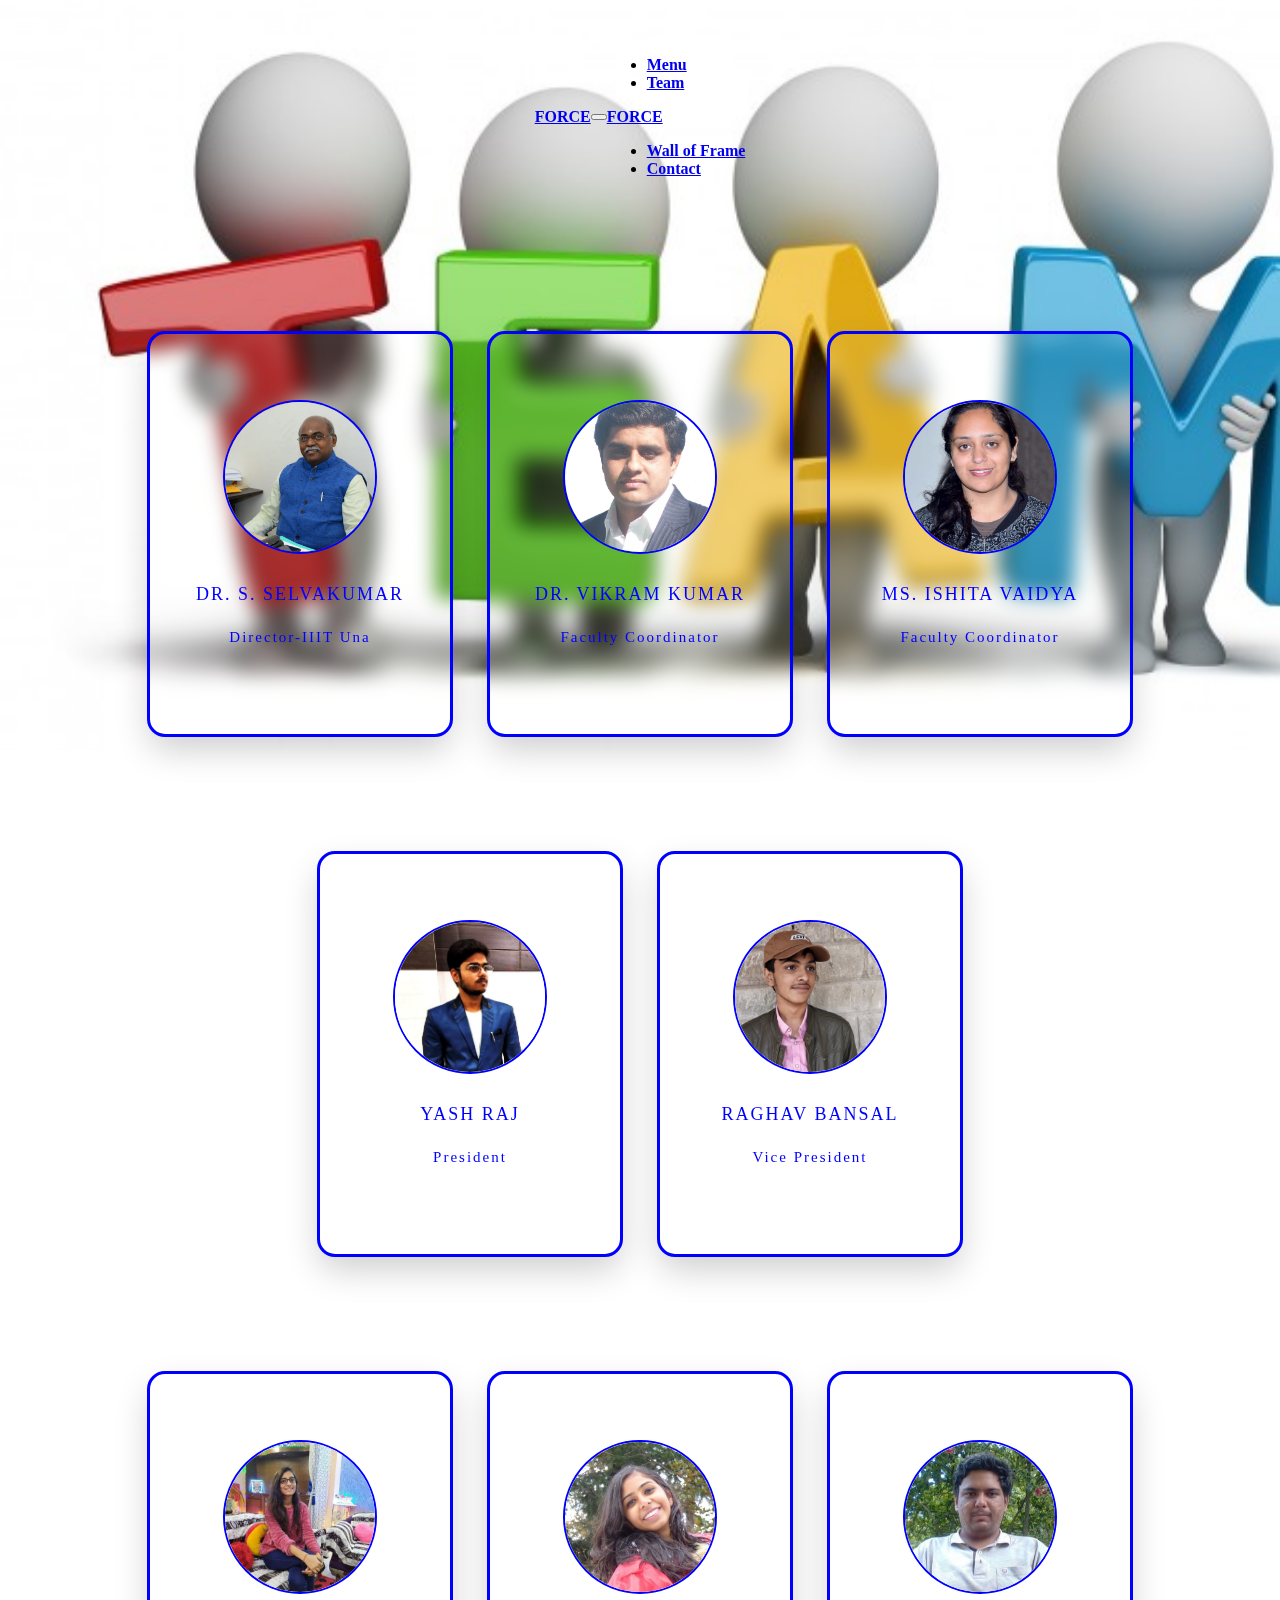
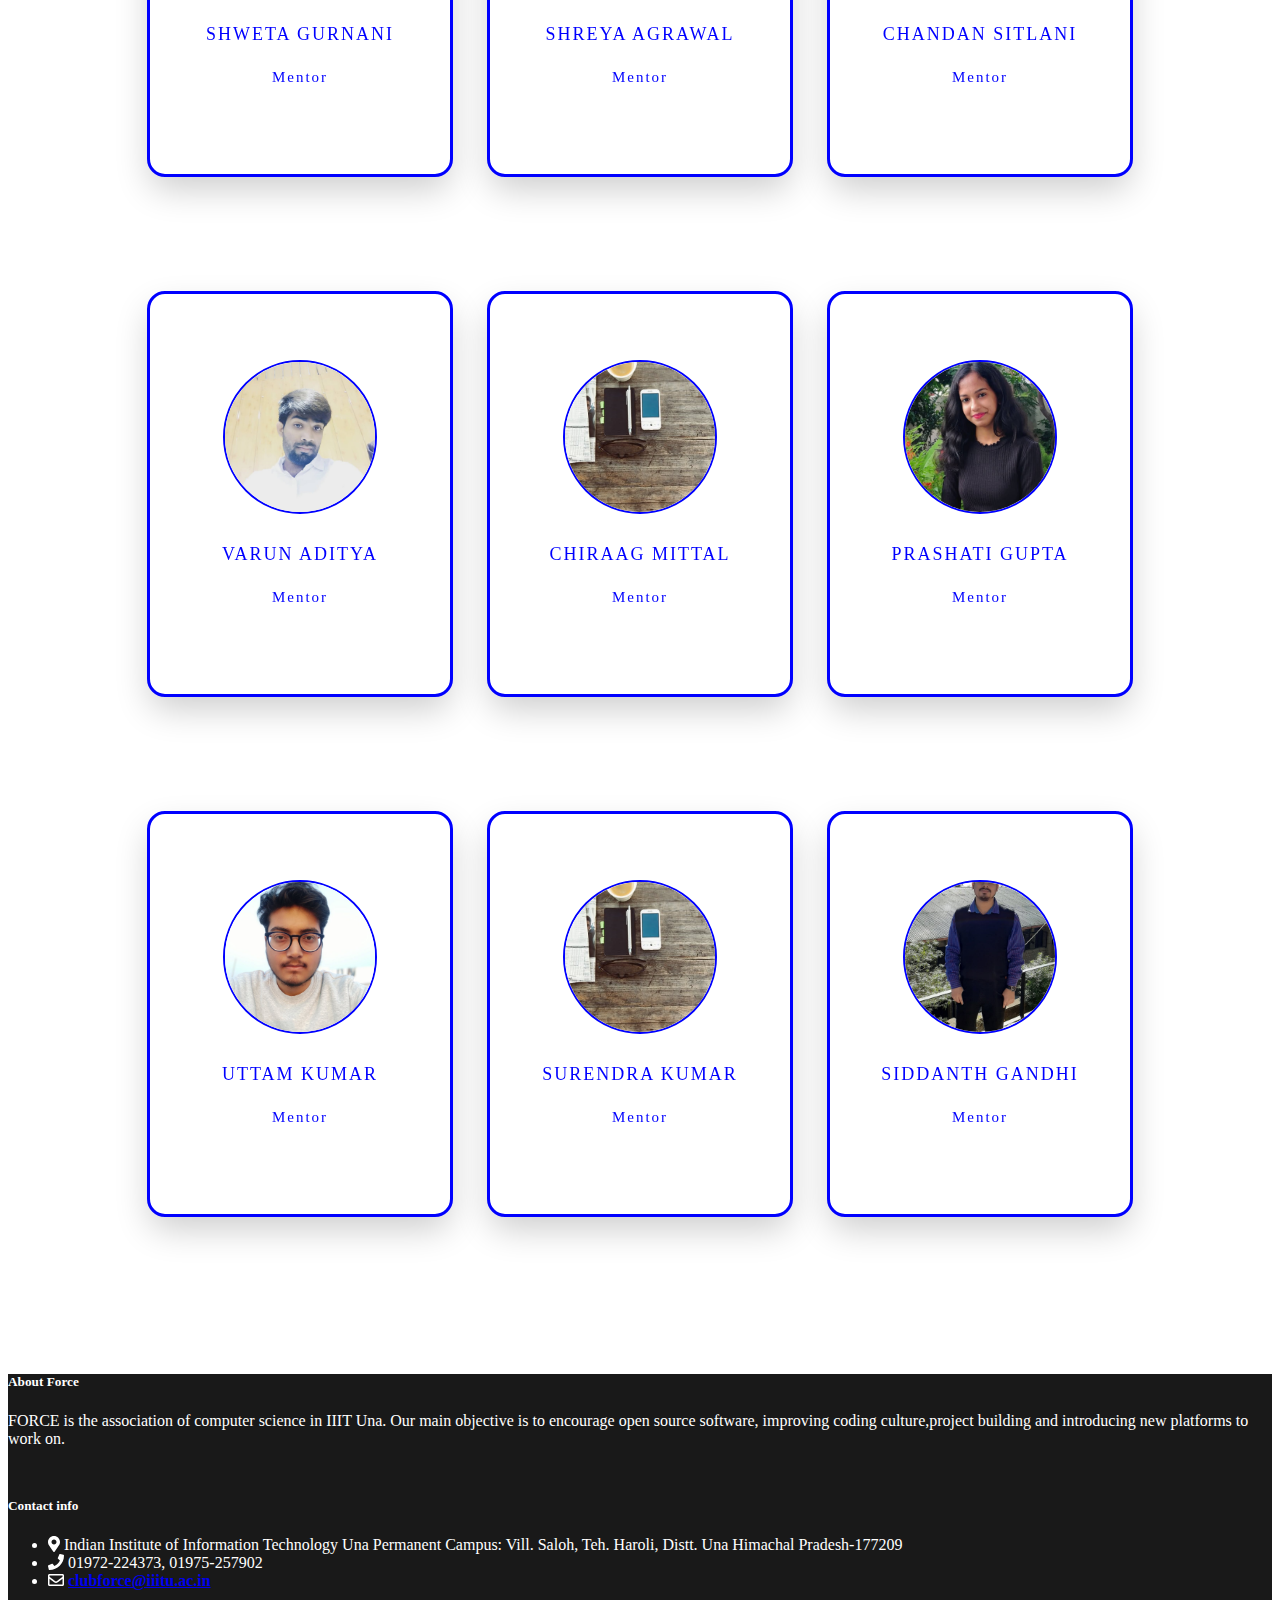
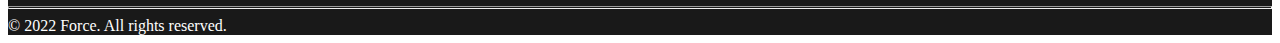
<file: team.html>
<!DOCTYPE html>
 
<html lang="en" class="fontawesome-i2svg-active fontawesome-i2svg-complete"><head>
    <meta charset="utf-8">
    <meta name="viewport" content="width=device-width, initial-scale=1">
    
    <!-- Favicon -->
    <style type="text/css">svg:not(:root).svg-inline--fa{overflow:visible}.svg-inline--fa{display:inline-block;font-size:inherit;height:1em;overflow:visible;vertical-align:-.125em}.svg-inline--fa.fa-lg{vertical-align:-.225em}.svg-inline--fa.fa-w-1{width:.0625em}.svg-inline--fa.fa-w-2{width:.125em}.svg-inline--fa.fa-w-3{width:.1875em}.svg-inline--fa.fa-w-4{width:.25em}.svg-inline--fa.fa-w-5{width:.3125em}.svg-inline--fa.fa-w-6{width:.375em}.svg-inline--fa.fa-w-7{width:.4375em}.svg-inline--fa.fa-w-8{width:.5em}.svg-inline--fa.fa-w-9{width:.5625em}.svg-inline--fa.fa-w-10{width:.625em}.svg-inline--fa.fa-w-11{width:.6875em}.svg-inline--fa.fa-w-12{width:.75em}.svg-inline--fa.fa-w-13{width:.8125em}.svg-inline--fa.fa-w-14{width:.875em}.svg-inline--fa.fa-w-15{width:.9375em}.svg-inline--fa.fa-w-16{width:1em}.svg-inline--fa.fa-w-17{width:1.0625em}.svg-inline--fa.fa-w-18{width:1.125em}.svg-inline--fa.fa-w-19{width:1.1875em}.svg-inline--fa.fa-w-20{width:1.25em}.svg-inline--fa.fa-pull-left{margin-right:.3em;width:auto}.svg-inline--fa.fa-pull-right{margin-left:.3em;width:auto}.svg-inline--fa.fa-border{height:1.5em}.svg-inline--fa.fa-li{width:2em}.svg-inline--fa.fa-fw{width:1.25em}.fa-layers svg.svg-inline--fa{bottom:0;left:0;margin:auto;position:absolute;right:0;top:0}.fa-layers{display:inline-block;height:1em;position:relative;text-align:center;vertical-align:-.125em;width:1em}.fa-layers svg.svg-inline--fa{-webkit-transform-origin:center center;transform-origin:center center}.fa-layers-counter,.fa-layers-text{display:inline-block;position:absolute;text-align:center}.fa-layers-text{left:50%;top:50%;-webkit-transform:translate(-50%,-50%);transform:translate(-50%,-50%);-webkit-transform-origin:center center;transform-origin:center center}.fa-layers-counter{background-color:#ff253a;border-radius:1em;-webkit-box-sizing:border-box;box-sizing:border-box;color:#fff;height:1.5em;line-height:1;max-width:5em;min-width:1.5em;overflow:hidden;padding:.25em;right:0;text-overflow:ellipsis;top:0;-webkit-transform:scale(.25);transform:scale(.25);-webkit-transform-origin:top right;transform-origin:top right}.fa-layers-bottom-right{bottom:0;right:0;top:auto;-webkit-transform:scale(.25);transform:scale(.25);-webkit-transform-origin:bottom right;transform-origin:bottom right}.fa-layers-bottom-left{bottom:0;left:0;right:auto;top:auto;-webkit-transform:scale(.25);transform:scale(.25);-webkit-transform-origin:bottom left;transform-origin:bottom left}.fa-layers-top-right{right:0;top:0;-webkit-transform:scale(.25);transform:scale(.25);-webkit-transform-origin:top right;transform-origin:top right}.fa-layers-top-left{left:0;right:auto;top:0;-webkit-transform:scale(.25);transform:scale(.25);-webkit-transform-origin:top left;transform-origin:top left}.fa-lg{font-size:1.3333333333em;line-height:.75em;vertical-align:-.0667em}.fa-xs{font-size:.75em}.fa-sm{font-size:.875em}.fa-1x{font-size:1em}.fa-2x{font-size:2em}.fa-3x{font-size:3em}.fa-4x{font-size:4em}.fa-5x{font-size:5em}.fa-6x{font-size:6em}.fa-7x{font-size:7em}.fa-8x{font-size:8em}.fa-9x{font-size:9em}.fa-10x{font-size:10em}.fa-fw{text-align:center;width:1.25em}.fa-ul{list-style-type:none;margin-left:2.5em;padding-left:0}.fa-ul>li{position:relative}.fa-li{left:-2em;position:absolute;text-align:center;width:2em;line-height:inherit}.fa-border{border:solid .08em #eee;border-radius:.1em;padding:.2em .25em .15em}.fa-pull-left{float:left}.fa-pull-right{float:right}.fa.fa-pull-left,.fab.fa-pull-left,.fal.fa-pull-left,.far.fa-pull-left,.fas.fa-pull-left{margin-right:.3em}.fa.fa-pull-right,.fab.fa-pull-right,.fal.fa-pull-right,.far.fa-pull-right,.fas.fa-pull-right{margin-left:.3em}.fa-spin{-webkit-animation:fa-spin 2s infinite linear;animation:fa-spin 2s infinite linear}.fa-pulse{-webkit-animation:fa-spin 1s infinite steps(8);animation:fa-spin 1s infinite steps(8)}@-webkit-keyframes fa-spin{0%{-webkit-transform:rotate(0);transform:rotate(0)}100%{-webkit-transform:rotate(360deg);transform:rotate(360deg)}}@keyframes fa-spin{0%{-webkit-transform:rotate(0);transform:rotate(0)}100%{-webkit-transform:rotate(360deg);transform:rotate(360deg)}}.fa-rotate-90{-webkit-transform:rotate(90deg);transform:rotate(90deg)}.fa-rotate-180{-webkit-transform:rotate(180deg);transform:rotate(180deg)}.fa-rotate-270{-webkit-transform:rotate(270deg);transform:rotate(270deg)}.fa-flip-horizontal{-webkit-transform:scale(-1,1);transform:scale(-1,1)}.fa-flip-vertical{-webkit-transform:scale(1,-1);transform:scale(1,-1)}.fa-flip-both,.fa-flip-horizontal.fa-flip-vertical{-webkit-transform:scale(-1,-1);transform:scale(-1,-1)}:root .fa-flip-both,:root .fa-flip-horizontal,:root .fa-flip-vertical,:root .fa-rotate-180,:root .fa-rotate-270,:root .fa-rotate-90{-webkit-filter:none;filter:none}.fa-stack{display:inline-block;height:2em;position:relative;width:2.5em}.fa-stack-1x,.fa-stack-2x{bottom:0;left:0;margin:auto;position:absolute;right:0;top:0}.svg-inline--fa.fa-stack-1x{height:1em;width:1.25em}.svg-inline--fa.fa-stack-2x{height:2em;width:2.5em}.fa-inverse{color:#fff}.sr-only{border:0;clip:rect(0,0,0,0);height:1px;margin:-1px;overflow:hidden;padding:0;position:absolute;width:1px}.sr-only-focusable:active,.sr-only-focusable:focus{clip:auto;height:auto;margin:0;overflow:visible;position:static;width:auto}.svg-inline--fa .fa-primary{fill:var(--fa-primary-color,currentColor);opacity:1;opacity:var(--fa-primary-opacity,1)}.svg-inline--fa .fa-secondary{fill:var(--fa-secondary-color,currentColor);opacity:.4;opacity:var(--fa-secondary-opacity,.4)}.svg-inline--fa.fa-swap-opacity .fa-primary{opacity:.4;opacity:var(--fa-secondary-opacity,.4)}.svg-inline--fa.fa-swap-opacity .fa-secondary{opacity:1;opacity:var(--fa-primary-opacity,1)}.svg-inline--fa mask .fa-primary,.svg-inline--fa mask .fa-secondary{fill:#000}.fad.fa-inverse{color:#fff}</style><link rel="apple-touch-icon" sizes="180x180" href="./assets/favicon/apple-touch-icon.png">
    <link rel="icon" type="image/png" sizes="32x32" href="force-logo_2@500x.png">
    <link rel="icon" type="image/png" sizes="16x16" href="force-logo_2@500x.png">
    <link rel="manifest" href="./assets/favicon/manifest.json">
    <link rel="mask-icon" href="./assets/favicon/safari-pinned-tab.svg" color="#5bbad5">
    <link rel="shortcut icon" href="./assets/favicon/favicon.ico">
    <meta name="msapplication-config" content="./assets/favicon/browserconfig.xml">
    <meta name="theme-color" content="#ffffff">
    <link href="https://cdn.jsdelivr.net/npm/bootstrap@5.1.3/dist/css/bootstrap.min.css" rel="stylesheet" integrity="sha384-1BmE4kWBq78iYhFldvKuhfTAU6auU8tT94WrHftjDbrCEXSU1oBoqyl2QvZ6jIW3" crossorigin="anonymous">
    <!-- Libs CSS -->
    <link rel="stylesheet" href="team.css">
    
    <!-- Theme CSS -->
    <link rel="stylesheet" href="team.css">
    
    <!-- Fonts -->
    <link rel="preconnect" href="https://fonts.gstatic.com">
    <link href="https://fonts.googleapis.com/css2?family=Lato:ital,wght@0,400;0,700;0,900;1,400;1,700;1,900&amp;family=Playfair+Display:ital,wght@0,400;0,700;1,400;1,700&amp;display=swap" rel="stylesheet">
    
     
    
    <!-- Title -->
    <title>Team-Force</title>
  <style type="text/css" id="jarallax-clip-0">#jarallax-container-0 {
            clip: rect(0 1519.2000732421875px 749.6000366210938px 0);
            clip: rect(0, 1519.2000732421875px, 749.6000366210938px, 0);
            -webkit-clip-path: polygon(0 0, 100% 0, 100% 100%, 0 100%);
            clip-path: polygon(0 0, 100% 0, 100% 100%, 0 100%);
        }</style><style type="text/css" id="jarallax-clip-4">#jarallax-container-4 {
            clip: rect(0 1519.2000732421875px 749.6000366210938px 0);
            clip: rect(0, 1519.2000732421875px, 749.6000366210938px, 0);
            -webkit-clip-path: polygon(0 0, 100% 0, 100% 100%, 0 100%);
            clip-path: polygon(0 0, 100% 0, 100% 100%, 0 100%);
        }</style></head>
  <body>
<strong>
    <!-- NAVBAR -->
    <nav class="navbar justify-content-center navbar-dark navbar-expand-lg navbar-togglable ">
      <div class="container ">
    <center class=" teamnav">
        <!-- Navbar brand (mobile) -->
        <a class="navbar-brand d-lg-none" href="index.html">FORCE</a></center>
    
        <!-- Navbar toggler -->
        <button class="navbar-toggler" type="button" data-bs-toggle="collapse" data-bs-target="#navbarCollapse" aria-controls="navbarCollapse" aria-expanded="false" aria-label="Toggle navigation">
          <span class="navbar-toggler-icon"></span>
        </button>
    
        <!-- Navbar collapse -->
        <div class="collapse navbar-collapse" id="navbarCollapse">
    
          <!-- Navbar nav -->
          <ul class="navbar-nav">
             
            <li class="nav-item">
              <a class="nav-link  text-primary " href="index.html">Menu</a>
            </li>
            <li class="nav-item">
              <a class="nav-link text-primary " href="team.html">Team</a>
            </li>
          </ul>
    
          <!-- Navbar brand -->
          <a class="navbar-brand d-none d-lg-flex  text-primary mx-lg-auto" href="index.html">
            FORCE
          </a>
    
          <!-- Navbar nav -->
          <ul class="navbar-nav">
             
            <li class="nav-item">
              <a class="nav-link text-primary " href="wall-of-frame.html">Wall of Frame</a>
            </li>
            <li class="nav-item">
              <a class="nav-link text-primary " href="contact.html">Contact</a>
            </li>
          </ul>
    
        </div>
      </div>
    </nav>
  </strong>
    <!-- WELCOME -->
    <header data-jarallax="" data-speed=".8"   data-jarallax-original-styles="background-image: url(mon.jpg);">
      <div class="d-flex flex-column min-vh-100 bg-black-50 pt-10 pt-md-8 pb-7 pb-md-0">
        <div class="container my-auto">
          <div class="row justify-content-center">
            <div class="col-12 col-md-8 col-lg-6 text-center">

               
               

               

            </div>
          </div>
        </div>
         
      </div>
    <div id="jarallax-container-0" style="position: absolute; top: 0px; left: 0px; width: 100%; height: 100%; overflow: hidden; z-index: -100;"><div style="background-position: 50% 50%; background-size: cover; background-repeat: no-repeat; background-image: url(&quot;Gn4Xyg.jpg&quot;); position: fixed; top: 0px; left: 0px; width: 1519.2px; height: 749.68px; overflow: hidden; pointer-events: none; transform-style: preserve-3d; backface-visibility: hidden; will-change: transform, opacity; margin-top: 0.159985px; transform: translate3d(0px, -0.159985px, 0px);"></div></div></header>
<div class="mid">
    <section class="teamcard justify-content-center ml-5">
      <div class="container">
          
          <div class="card">
              <div class="content">
                  <div class="imgbx"><img src="DR.S.SELVAKUMAR.jpeg"></div>
                  <div class="contentbx">
                      <h3>Dr. S. SelvaKumar<br><span>Director-IIIT Una</span></h3>
                  </div>
              </div>
              
          </div>
      
      <div class="card">
          <div class="content">
              <div class="imgbx"><img src="vikramkumar.jpeg"></div>
              <div class="contentbx">
                  <h3>Dr. Vikram Kumar<br><span>Faculty Coordinator</span></h3>
              </div>
          </div>
          
      </div>
      <div class="card">
          <div class="content">
              <div class="imgbx"><img src="ishitavaidhya.jpeg"></div>
              <div class="contentbx">
                  <h3>Ms. Ishita Vaidya<br><span>Faculty Coordinator</span></h3>
              </div>
          </div>
      </div>
          
      </div>
      </div>
  </section></div><div class="mid">
  <section>
      <div class="container">
          <div class="card">
              <div class="content">
                  <div class="imgbx"><img src="YASHRAJ.jpeg"></div>
                  <div class="contentbx">
                      <h3>Yash Raj<br><span>President</span></h3>
                  </div>
              </div>
              
          </div>
      
      <div class="card">
          <div class="content">
              <div class="imgbx"><img src="RAGHAVBANSAL.jpeg"></div>
              <div class="contentbx">
                  <h3>Raghav Bansal<br><span>Vice President</span></h3>
              </div>
          </div>
          
      </div>
      
          
      </div>
      </div>
  </section></div><div class="mid">
  <section>
    <div class="container">
        <div class="card">
            <div class="content">
                <div class="imgbx"><img src="SHWETAGURNANI.jpeg"></div>
                <div class="contentbx">
                    <h3>Shweta Gurnani<br><span>Mentor</span></h3>
                </div>
            </div>
            
        </div>
    
    <div class="card">
        <div class="content">
            <div class="imgbx"><img src="SHREYAAGRAWAL.jpeg"></div>
            <div class="contentbx">
                <h3>Shreya Agrawal<br><span>Mentor</span></h3>
            </div>
        </div>
        
    </div>
    <div class="card">
        <div class="content">
            <div class="imgbx"><img src="CHANDANSITLANI.jpeg"></div>
            <div class="contentbx">
                <h3>Chandan Sitlani<br><span>Mentor</span></h3>
            </div>
        </div>
    </div>
        
    </div>
    </div>
</section></div><div class="mid">
<section>
    <div class="container">
        <div class="card">
            <div class="content">
                <div class="imgbx"><img src="VARUNADITYA.jpeg"></div>
                <div class="contentbx">
                    <h3>Varun Aditya<br><span>Mentor</span></h3>
                </div>
            </div>
            
        </div>
    
    <div class="card">
        <div class="content">
            <div class="imgbx"><img src="CHIRAAGMITTAL.jpeg"></div>
            <div class="contentbx">
                <h3>Chiraag Mittal<br><span>Mentor</span></h3>
            </div>
        </div>
        
    </div>
    <div class="card">
        <div class="content">
            <div class="imgbx"><img src="PRASHATIGUPTA.jpeg"></div>
            <div class="contentbx">
                <h3>Prashati Gupta<br><span>Mentor</span></h3>
            </div>
        </div>
    </div>
        
    </div>
    </div>
</section></div><div class="mid">
<section>
    <div class="container">
        <div class="card">
            <div class="content">
                <div class="imgbx"><img src="UTTAMKUMAR.jpeg"></div>
                <div class="contentbx">
                    <h3>Uttam Kumar<br><span>Mentor</span></h3>
                </div>
            </div>
            
        </div>
    
    <div class="card">
        <div class="content">
            <div class="imgbx"><img src="CHIRAAGMITTAL.jpeg"></div>
            <div class="contentbx">
                <h3>Surendra Kumar<br><span>Mentor</span></h3>
            </div>
        </div>
        
    </div>
    <div class="card">
        <div class="content">
            <div class="imgbx"><img src="SIDDANTHGANDHI.jpeg"></div>
            <div class="contentbx">
                <h3>Siddanth Gandhi<br><span>Mentor</span></h3>
            </div>
        </div>
    </div>
        
    </div>
    </div>
</section></div>

             

           


             <!-- FOOTER -->
    <footer class="py-7 py-md-9 bg-div1 container-fo">
        <div class="container-f px-4">
          <div class="row gx-7">
            <div class="col-sm-4">
      
              <!-- Heading -->
              <h5 class="text-xs-1">
                About Force
              </h5>
      
              <!-- Text -->
              <p class="mb-6">
                  FORCE is the association of computer science in IIIT Una. Our main objective is to encourage open source software, improving coding culture,project building and introducing new platforms to work on.
              </p>
      
            </div>
            <div class="col-sm-4">
      
              <!-- Heading -->
               
              <h5 class="text-xs ">
                Contact info
              </h5>
      
              <!-- List -->
              <ul class="list-unstyled mb-6">
                <li class="d-flex mb-2">
                  <svg class="svg-inline--fa fa-map-marker-alt fa-w-12 me-3 mt-2 fs-sm" aria-hidden="true" focusable="false" data-prefix="fas" data-icon="map-marker-alt" role="img" xmlns="http://www.w3.org/2000/svg" viewBox="0 0 384 512" data-fa-i2svg=""><path fill="currentColor" d="M172.268 501.67C26.97 291.031 0 269.413 0 192 0 85.961 85.961 0 192 0s192 85.961 192 192c0 77.413-26.97 99.031-172.268 309.67-9.535 13.774-29.93 13.773-39.464 0zM192 272c44.183 0 80-35.817 80-80s-35.817-80-80-80-80 35.817-80 80 35.817 80 80 80z"></path></svg><!-- <div class="fas fa-map-marker-alt me-3 mt-2 fs-sm"></div> Font Awesome fontawesome.com -->
                  Indian Institute of Information Technology Una
  Permanent Campus: Vill. Saloh, Teh. Haroli, Distt. Una Himachal Pradesh-177209
   
                </li>
                <li class="d-flex mb-2">
                  <svg class="svg-inline--fa fa-phone fa-w-16 me-3 mt-2 fs-sm" aria-hidden="true" focusable="false" data-prefix="fas" data-icon="phone" role="img" xmlns="http://www.w3.org/2000/svg" viewBox="0 0 512 512" data-fa-i2svg=""><path fill="currentColor" d="M493.4 24.6l-104-24c-11.3-2.6-22.9 3.3-27.5 13.9l-48 112c-4.2 9.8-1.4 21.3 6.9 28l60.6 49.6c-36 76.7-98.9 140.5-177.2 177.2l-49.6-60.6c-6.8-8.3-18.2-11.1-28-6.9l-112 48C3.9 366.5-2 378.1.6 389.4l24 104C27.1 504.2 36.7 512 48 512c256.1 0 464-207.5 464-464 0-11.2-7.7-20.9-18.6-23.4z"></path></svg><!-- <div class="fas fa-phone me-3 mt-2 fs-sm"></div> Font Awesome fontawesome.com -->
                  01972-224373, 01975-257902
                </li>
                <li class="d-flex">
                  <svg class="svg-inline--fa fa-envelope fa-w-16 me-3 mt-2 fs-sm" aria-hidden="true" focusable="false" data-prefix="far" data-icon="envelope" role="img" xmlns="http://www.w3.org/2000/svg" viewBox="0 0 512 512" data-fa-i2svg=""><path fill="currentColor" d="M464 64H48C21.49 64 0 85.49 0 112v288c0 26.51 21.49 48 48 48h416c26.51 0 48-21.49 48-48V112c0-26.51-21.49-48-48-48zm0 48v40.805c-22.422 18.259-58.168 46.651-134.587 106.49-16.841 13.247-50.201 45.072-73.413 44.701-23.208.375-56.579-31.459-73.413-44.701C106.18 199.465 70.425 171.067 48 152.805V112h416zM48 400V214.398c22.914 18.251 55.409 43.862 104.938 82.646 21.857 17.205 60.134 55.186 103.062 54.955 42.717.231 80.509-37.199 103.053-54.947 49.528-38.783 82.032-64.401 104.947-82.653V400H48z"></path></svg><!-- <div class="far fa-envelope me-3 mt-2 fs-sm"></div> Font Awesome fontawesome.com --> <strong ><a href="mailto:clubforce@iiitu.ac.in"> clubforce@iiitu.ac.in</a></strong>
                </li>
              </ul>
      
            </div> 
             
      
            </div>
          </div>
          <div class="row">
            <div class="col-12">
      
              <!-- Copyright -->
              <div class="d-flex align-items-center text-copy">
                <hr class="hr-sm me-3" style="height: 1px;"> © 2022 Force. All rights reserved.
              </div>
      
            </div>
          </div>
        </div>
      </footer>
      
      
      <!--  -->
      <!-- TOAST -->
      <div class="toast position-fixed bottom-0 start-50 translate-middle-x mb-3 mb-md-5" id="notification" role="alert" aria-live="assertive" aria-atomic="true">
        <div class="d-flex">
          <div class="toast-body mx-auto"></div>
        </div>
      </div>
  
       
  
    
  
  </body></html>
  <script src="https://cdn.jsdelivr.net/npm/bootstrap@5.1.3/dist/js/bootstrap.bundle.min.js" integrity="sha384-ka7Sk0Gln4gmtz2MlQnikT1wXgYsOg+OMhuP+IlRH9sENBO0LRn5q+8nbTov4+1p" crossorigin="anonymous"></script>
  <script src="https://cdn.jsdelivr.net/npm/@popperjs/core@2.10.2/dist/umd/popper.min.js" integrity="sha384-7+zCNj/IqJ95wo16oMtfsKbZ9ccEh31eOz1HGyDuCQ6wgnyJNSYdrPa03rtR1zdB" crossorigin="anonymous"></script>
  <script src="https://cdn.jsdelivr.net/npm/bootstrap@5.1.3/dist/js/bootstrap.min.js" integrity="sha384-QJHtvGhmr9XOIpI6YVutG+2QOK9T+ZnN4kzFN1RtK3zEFEIsxhlmWl5/YESvpZ13" crossorigin="anonymous"></script>
</file>
<file: styles.css>
.bg-div1{
     background-color: #191919;
 }
 .container-f{
     color: white;
     line-height: 1.5;
      
 }
  .text-copy{
      color: white;
  }
  .text-xs-1{
      margin-top: 50px;
       
  }
  .text-xs{
    margin-top: 50px;
     
}
 .what-we-do {
     margin-top: 200px;
      
 }
    .we-do{
         line-height: 1.7;
    }
    .we-d{
        margin-top: 10px;
        margin-bottom: 200px;
   } 
   .why-should{
    margin-top: 200px;
     
}
 .my-md-5,.fa-w-16,.fa-w-10,.fa-w-14{
     color: white;
     
 }
 .col-md-4{
     image-resolution:  600px;
 }
  .get-in{
      margin-top: 0px;
  }
  .mb-7{
      color: white;
  }
  .my-auto{
      color: white;
  }
  .teamnav{
      color: white;
  }
  .display-1{
      text-decoration: underline;
  }
   .Wallst1{
       height: 300px;
       width: 500px;
       float: right;
       margin-right: 200px;
   }
   .wallstt1{
       margin-left: 200px;
   }
   .wallst2{
    height: 300px;
    width: 400px;
    float: left;
    margin-left: 150px;
}
   .wallstt2{
    margin-left: 750px;
     
   }
.wallst12{
    margin-top: 100px;
}
  
  
 .codeof{
     margin-top: 100px;
     margin-bottom: 100px;
 }
</file>
<file: team.css>
section{
  position:relative;
}
section::before{
  content: attr();
  position: absolute;
  top: 0;
  left: 0;
  width: 100%;
  height: 100%;
  background: linear-gradient(#f00 #f0f);
  clip-path: circle(30% at right 70%);
}

 

.container{
  position: relative;
  z-index: 1;
  display: flex;
  justify-content: center;
  align-items: center;
  flex-wrap: wrap;
  margin: 40px 0;
}
.container .card{
  position: relative;
    width: 300px;
    height: 400px;
    background: rgba(255, 255, 255, 0.05);
    margin: 20px;
    box-shadow: 0 15px 35px rgba(0, 0, 0, .2);
    border-radius: 15px;
    display: flex;
    justify-content: center;
    align-items: center;
    backdrop-filter: blur(10px);
    outline: 3px solid blue;
    
}
.container .card .content{
  position: relative;
  display: flex;
  justify-content: center;
  align-items: center;
  flex-direction: column;
  opacity: 1;
  transition: 0.5s;
}
 
.container .card .content .imgbx{
  position: relative;
  width: 150px;
    height: 150px;
    border-radius: 50%;
    overflow: hidden;
    border: 2px solid blue 
}
.container .card .content .imgbx img{
  position: absolute;
    top: 0;
    left: 0;
    width: 100%;
    height: 100%;
    object-fit: cover;
}
.container .card .content .contentbx h3{
  color: blue;
  text-transform: uppercase;
  letter-spacing: 2px;
  font-weight: 500;
  font-size: 18px;
  text-align: center;
  margin: 20px 0 10px;
  line-height: 1.1cm;
}
.container .card .content .contentbx h3 span{
  font-size: 15px;
  font-weight: 500;
  text-transform: initial;
top: 10px;
color: blue;
 

}
 
 
  footer{
    background-color: #191919;
    color: white;
    margin-top: 100px;

  }
  .text-xs-1{
    margin-top: 50px;
     
}
.text-xs{
  margin-top: 50px;
   
}
.mid{
    padding-left: auto;
justify-content: center;
align-items: center;
display: flex;
flex-wrap: wrap;


}
</file>
